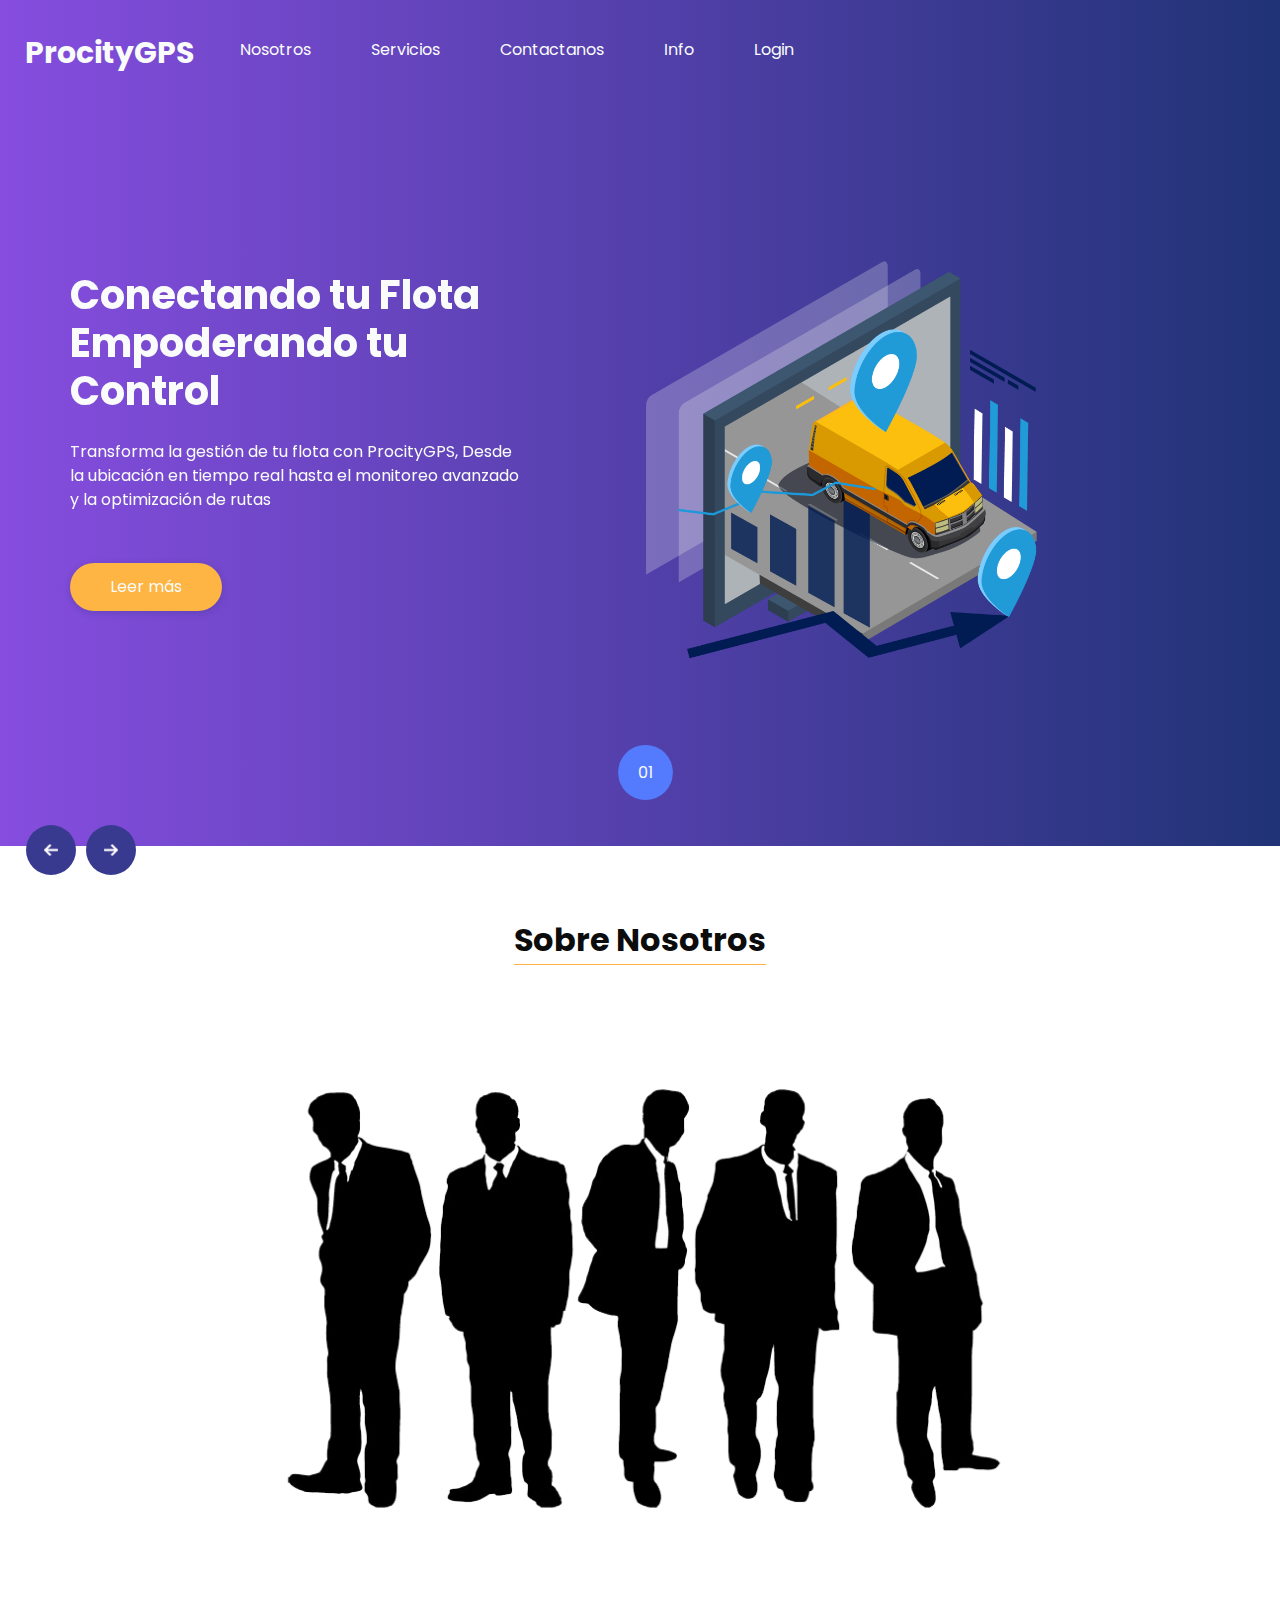
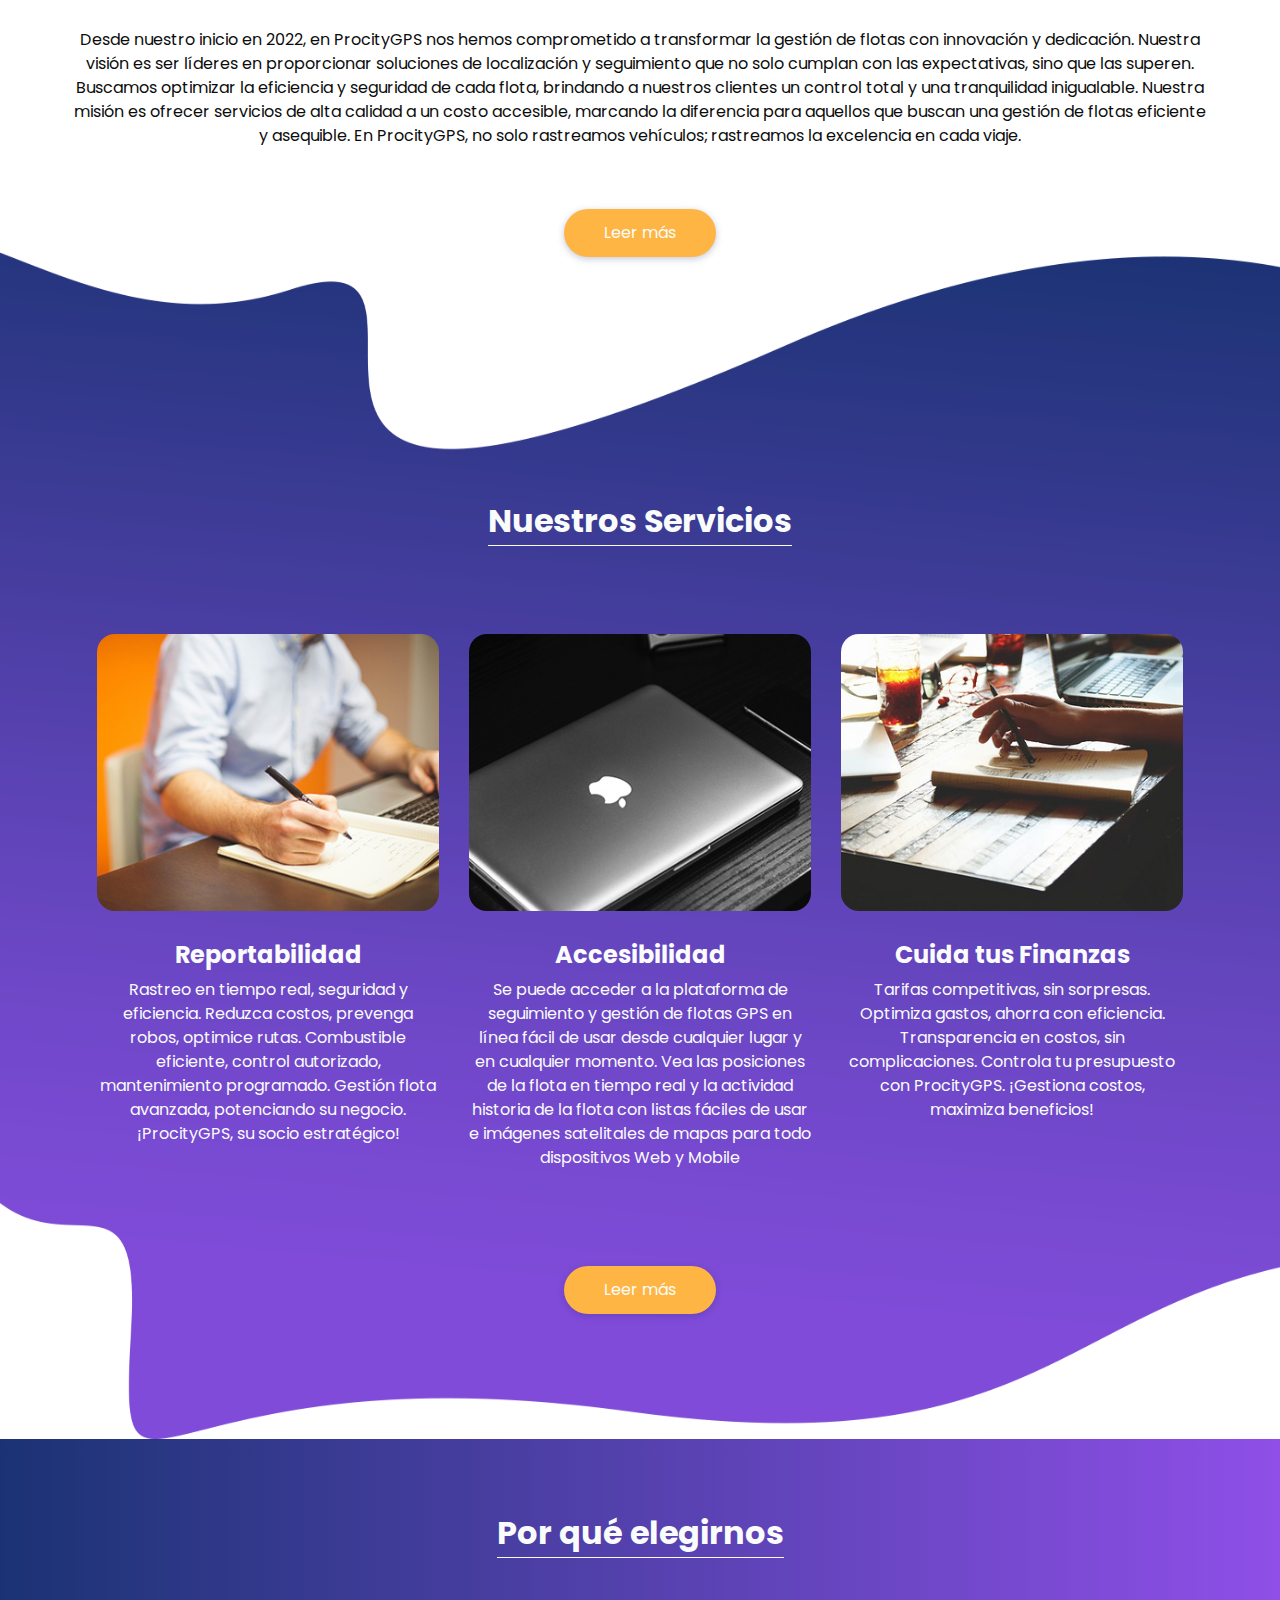
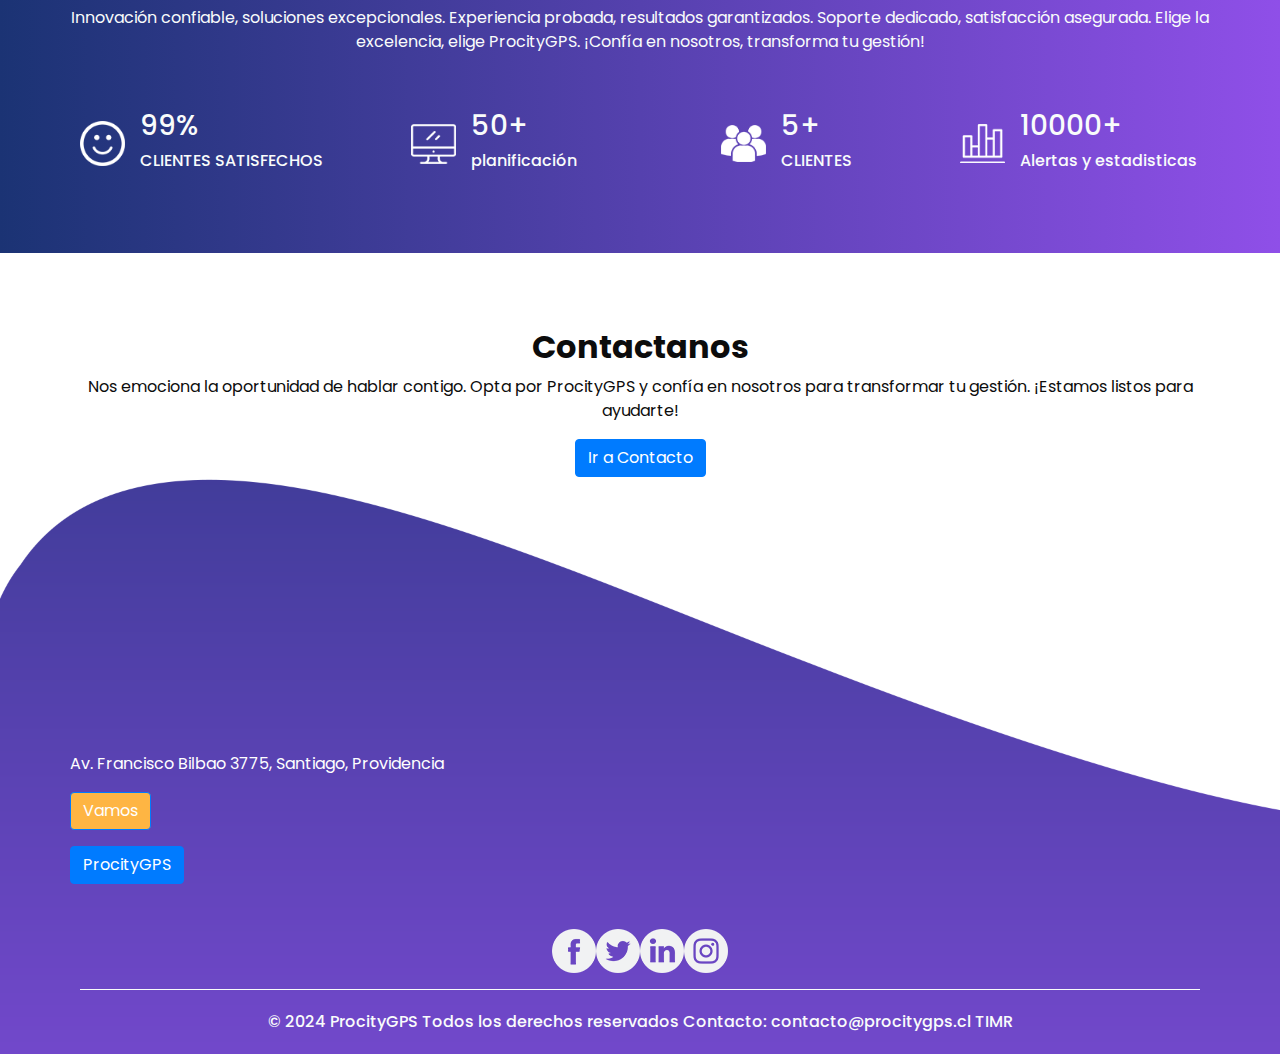
<file: index.html>
<!DOCTYPE html><html><head><meta charset="utf-8"/>

  
  <meta http-equiv="X-UA-Compatible" content="IE=edge"/>
  <!-- Mobile Metas -->
  <meta name="viewport" content="width=device-width, initial-scale=1, shrink-to-fit=no"/>
  <!-- Site Metas -->
  <meta name="keywords" content=""/>
  <meta name="description" content=""/>
  <meta name="author" content=""/>

  <title>ProcityGPS</title>

  <!-- slider stylesheet -->
  <link rel="stylesheet" type="text/css" href="https://cdnjs.cloudflare.com/ajax/libs/OwlCarousel2/2.1.3/assets/owl.carousel.min.css"/>

  <!-- bootstrap core css -->
  <link rel="stylesheet" type="text/css" href="css/bootstrap.css"/>

  <!-- fonts style -->
  <link href="https://fonts.googleapis.com/css?family=Dosis:400,500|Poppins:400,700&amp;display=swap" rel="stylesheet"/>
  <!-- Custom styles for this template -->
  <link href="css/style.css" rel="stylesheet"/>
  <!-- responsive style -->
  <link href="css/responsive.css" rel="stylesheet"/>
</head>

<body>
  <div class="hero_area">
    <!-- header section strats -->
    <header class="header_section">
      <div class="container-fluid">
        <div class="row">
          <div class="col-lg-8">
            <nav class="navbar navbar-expand-lg custom_nav-container ">
              <a class="navbar-brand" href="index.html"> <!-- y si meto aca la wea de icono? - quedo fea la wea -->
                <!-- Solo la imagen del logo sin texto 
                <img src="images/LogoMediano.png" alt="PROcityGPS Logo"/>-->
                <span>
                  ProcityGPS
                </span>
              </a>
              <button class="navbar-toggler" type="button" data-toggle="collapse" data-target="#navbarSupportedContent" aria-controls="navbarSupportedContent" aria-expanded="false" aria-label="Toggle navigation">
                <span class="navbar-toggler-icon"></span>
              </button>

              <div class="collapse navbar-collapse" id="navbarSupportedContent">
                <div class="d-flex  flex-column flex-lg-row align-items-center">
                  <ul class="navbar-nav">
                    <li class="nav-item">
                      <a class="nav-link" href="about.html">Nosotros </a>
                    </li>
                    <li class="nav-item">
                      <a class="nav-link" href="service.html">Servicios </a>
                    </li>
                    <li class="nav-item">
                      <a class="nav-link" href="contact.html">Contactanos</a>
                    </li>
                    <li class="nav-item">
                      <a class="nav-link" href="info.html">Info</a>
                    </li>                  
                    <li class="nav-item">
                      <a class="nav-link" href="https://procitygps.cl/login"> Login</a>
                    </li>
                  </ul>

                  </form>
                </div>
              </div>
            </nav>
          </div>
        </div>
      </div>
    </header>
    <!-- sección del encabezado final-->

    <!-- sección deslizante -->
    <section class=" slider_section ">
      <div id="carouselExampleIndicators" class="carousel slide" data-ride="carousel">
        <ol class="carousel-indicators">
          <li data-target="#carouselExampleIndicators" data-slide-to="0" class="active">01</li>
          <li data-target="#carouselExampleIndicators" data-slide-to="1">02</li>
          <li data-target="#carouselExampleIndicators" data-slide-to="2">03</li>
        </ol>
        <div class="carousel-inner">
          <div class="carousel-item active">
            <div class="container">
              <div class="row">
                <div class="col-lg-5 col-md-6">
                  <div class="slider_detail-box">
                     <!-- Titulo QL principal 1 -->
                    <h1>Conectando tu Flota <br/>Empoderando tu Control<br/></h1>
                    <p>Transforma la gestión de tu flota con ProcityGPS, Desde la ubicación en tiempo real
                      hasta el monitoreo avanzado y la optimización de rutas</p>
                    <div class="btn-box">
                      <a href="info.html" class="btn-1">Leer más</a>
                    </div>
                  </div>
                </div>
                <div class="col-md-6">
                  <div class="slider_img-box">
                    <img src="images/slider1MR.png" alt=""/>
                  </div>
                </div>
              </div>
            </div>
          </div>
          <div class="carousel-item">
            <div class="container">
              <div class="row">
                <div class="col-lg-5 col-md-6">
                  <div class="slider_detail-box">
                    <!-- Titulo QL principal 2 -->
                    <h1>Protege <br/>Tu flota y carga con ProcityGPS<br/></h1>
                    <p>Millones de dólares se pierden cada año debido al robo de carga, vehículos.
                      El software de gestión de flota desempeña un papel importante en la prevención
                      del robo de vehículos y carga, así como en la recuperación</p>
                    <div class="btn-box"><a href="info.html" class="btn-1">Leer más</a>
                    </div>
                  </div>
                </div>
                <div class="col-md-6">
                  <div class="slider_img-box">
                    <img src="images/slider2MR.png" alt=""/>
                  </div>
                </div>
              </div>
            </div>
          </div>
          <div class="carousel-item">
            <div class="container">
              <div class="row">
                <div class="col-lg-5 col-md-6">
                  <div class="slider_detail-box">
                    <!-- Titulo QL principal 3 -->
                    <h1>Costo Mínimo<br/>Tu Flota en Buenas Manos<br/></h1>
                    <p>Nos dedicamos a elevar el estándar de servicio en la gestión de flotas.
                      Si ya cuentas con un proveedor, te desafiamos a comparar. 
                      Ofrecemos más por menos, brindando un servicio superior a un costo más bajo.</p>
                  <div class="btn-box"><a href="info.html" class="btn-1">Leer más</a>
                </div>
              </div>
                </div>
                <div class="col-md-6">
                  <div class="slider_img-box">
                    <img src="images/slider3MR.png" alt=""/>
                  </div>
                </div>
              </div>
            </div>
          </div>
        </div>
        <div class="carousel_btn-container">
          <a class="carousel-control-prev" href="#carouselExampleIndicators" role="button" data-slide="prev">
            <span class="sr-only">Previous</span>
          </a>
          <a class="carousel-control-next" href="#carouselExampleIndicators" role="button" data-slide="next">
            <span class="sr-only">Next</span>
          </a>
        </div>
      </div>
    </section>
  </div>
  <!-- end slider section -->

  <!-- Nosotros section -->
  <section class="welcome_section layout_padding">
    <div class="container">
      <div class="custom_heading-container">
         <!-- esta wea redirecion del Nosotros -->
        <h2>Sobre Nosotros</h2>
      </div>
      <div class="layout_padding2">
        <div class="img-box">
          <img src="images/ProjectPNGv3.png" alt=""/>
        </div><div class="detail-box">
          <p>Desde nuestro inicio en 2022, en ProcityGPS nos hemos comprometido a transformar la gestión de flotas con innovación y dedicación. 
            Nuestra visión es ser líderes en proporcionar soluciones de localización y seguimiento que no solo cumplan con las expectativas, 
            sino que las superen. Buscamos optimizar la eficiencia y seguridad de cada flota, brindando a nuestros clientes 
            un control total y una tranquilidad inigualable. 
            Nuestra misión es ofrecer servicios de alta calidad a un costo accesible, marcando la diferencia para aquellos que buscan 
            una gestión de flotas eficiente y asequible. 
            En ProcityGPS, no solo rastreamos vehículos; rastreamos la excelencia en cada viaje.</p>
            <div>
            <a href="about.html">Leer más</a>
          </div>
        </div>
      </div>
    </div>
  </section>
  <!-- end Nosotros section -->

  <!-- service section -->
  <section class="service_section">
    <div class="container">
      <div class="custom_heading-container">
        <h2>Nuestros Servicios</h2>
      </div>
      <div class="service_container layout_padding2">
        <div class="service_box">
          <div class="img-box">
            <img src="images/s-1.jpg" alt=""/>
          </div>
          <div class="detail-box">
            <h4>Reportabilidad <br/></h4>
            <p>Rastreo en tiempo real, seguridad y eficiencia. 
              Reduzca costos, prevenga robos, optimice rutas. 
              Combustible eficiente, control autorizado, mantenimiento programado. 
              Gestión flota avanzada, potenciando su negocio. 
              ¡ProcityGPS, su socio estratégico!</p>
          </div>
        </div>
        <div class="service_box">
          <div class="img-box">
            <img src="images/s-2.jpg" alt=""/>
          </div>
          <div class="detail-box">
            <h4>Accesibilidad <br/></h4>
            <p>Se puede acceder a la plataforma de seguimiento y gestión de flotas GPS en línea 
              fácil de usar desde cualquier lugar y en cualquier momento. 
              Vea las posiciones de la flota en tiempo real y la actividad historia de la flota con 
              listas fáciles de usar e imágenes satelitales de mapas 
              para todo dispositivos Web y Mobile</p>
          </div>
        </div>
        <div class="service_box">
          <div class="img-box">
            <img src="images/s-3.jpg" alt=""/>
          </div>
          <div class="detail-box">
            <h4>Cuida tus Finanzas <br/></h4>
            <p>Tarifas competitivas, sin sorpresas. Optimiza gastos, ahorra con eficiencia. 
              Transparencia en costos, sin complicaciones. 
              Controla tu presupuesto con ProcityGPS. 
              ¡Gestiona costos, maximiza beneficios!</p>
          </div>
        </div>
      </div>
      <div>
        <a href="info.html">Leer más</a>
      </div>
    </div>
  </section>
  <!-- end service section -->
  
  <!-- porque elegirnos section -->
  <section class="why_section layout_padding">
    <div class="container">
      <div class="custom_heading-container">
        <h2>Por qué elegirnos</h2>
      </div>
      <div class="content-container">
        <p>Innovación confiable, soluciones excepcionales. Experiencia probada, resultados garantizados. Soporte dedicado, 
          satisfacción asegurada. Elige la excelencia, elige ProcityGPS. ¡Confía en nosotros, transforma tu gestión!</p>
          <!-- Iconos + chamulla los clientes -->
        <div class="row">
          <div class="col-md-3 col-sm-6">
            <div class="img-box">
              <img src="images/smiley.png" alt=""/>
            </div>
            <div class="detail-box">
              <h3>99%</h3>
              <h6>CLIENTES SATISFECHOS</h6>
            </div>
          </div>
          <div class="col-md-3 col-sm-6">
            <div class="img-box">
              <img src="images/monitor.png" alt=""/>
            </div>
            <div class="detail-box">
              <h3>50+</h3>
              <h6>planificación</h6>
            </div>
          </div>
          <div class="col-md-3 col-sm-6">
            <div class="img-box">
              <img src="images/multiple-users-silhouette.png" alt=""/>
            </div>
            <div class="detail-box">
              <h3>5+</h3>
              <h6>CLIENTES</h6>
            </div>
          </div>
          <div class="col-md-3 col-sm-6">
            <div class="img-box">
              <img src="images/bar-chart.png" alt=""/>
            </div>
            <div class="detail-box">
              <h3>10000+</h3>
              <h6>Alertas y estadisticas</h6>
            </div>
          </div>
        </div>
      </div>
    </div>
  </section>
  <!-- end porque elegirnos section -->

  <!-- contact section -->
  <section class="contact_section layout_padding">
    <div class="container contact_heading">
      <div class="detail-box">
        <h2>Contactanos</h2>
        <p>Nos emociona la oportunidad de hablar contigo. Opta por ProcityGPS y confía en nosotros para transformar tu gestión. ¡Estamos listos para ayudarte!</p>
      </div>
      <div>
        <a href="contact.html" class="btn btn-primary">Ir a Contacto</a>
      </div>
    </div>
  </section>
  <!-- terminado contacto-->

  <!-- end contact section -->
  <div class="footer_bg">
    <!-- desde aca parte la cola -->
    <section class="info_section layout_padding2-bottom">
        <div class="container">
          <div class="detail-box">
            <p style="color: #fff;">Av. Francisco Bilbao 3775, Santiago, Providencia</p>
        </div>
        <div class="btn-box">
            <!-- Botón para ir a Google Maps -->
            <a href="https://www.google.com/maps?q=Av.+Francisco+Bilbao+3775,+Santiago,+Providencia" 
            class="btn btn-primary" target="_blank" style="background-color: #feb543;">Vamos</a>
        </div>
        <p></p>
            <div class="detail-box"></div>
            <div class="btn-box">
                <!-- Botón para regresar al inicio -->
                <a href="index.html" class="btn btn-primary">ProcityGPS</a>
            </div>
        </div>
    </section>
    <!-- footer section -->
      
    <!-- la wea de red social ql -->
    <div class="d-flex flex-column flex-lg-row justify-content-center align-items-center align-items-lg-baseline">
      <!-- Facebook -->
      <div class="social-box">
        <a href="https://www.facebook.com/profile.php?id=100063484573743&mibextid=%22%22" target="_blank" title="Facebook">
          <img src="images/fb.png" alt="Facebook"/>
        </a>
      </div>
      <!-- Twitter -->
      <div class="social-box">
        <a href="https://twitter.com/procitygps" target="_blank" title="Twitter">
          <img src="images/twitter.png" alt="Twitter"/>
        </a>
      </div>
      <!-- LinkedIn -->
      <div class="social-box">
        <a href="aca la wea de linke" target="_blank" title="LinkedIn">
          <img src="images/linkedin1.png" alt="LinkedIn"/>
        </a>
      </div>
      <!-- Instagram -->
      <div class="social-box">
        <a href="https://www.instagram.com/progps.cl?igsh=d2doZ2NsMnRhZGk0" target="_blank" title="Instagram">
          <img src="images/instagram1.png" alt="Instagram"/>
        </a>
      </div>
    </div>
    <!-- espacio ql pal formato -->
    <p>
    </p>
    <!-- footer section -->
    <section class="container-fluid footer_section">
      <p>© 2024 ProcityGPS Todos los derechos reservados
           Contacto: contacto@procitygps.cl<a href="hhttps://procitygps.cl/"> TIMR </a></p>
    </section>
    <!-- footer section -->
  </div>
  <script type="text/javascript" src="js/jquery-3.4.1.min.js"></script>
  <script type="text/javascript" src="js/bootstrap.js"></script>
</body></html>
</file>
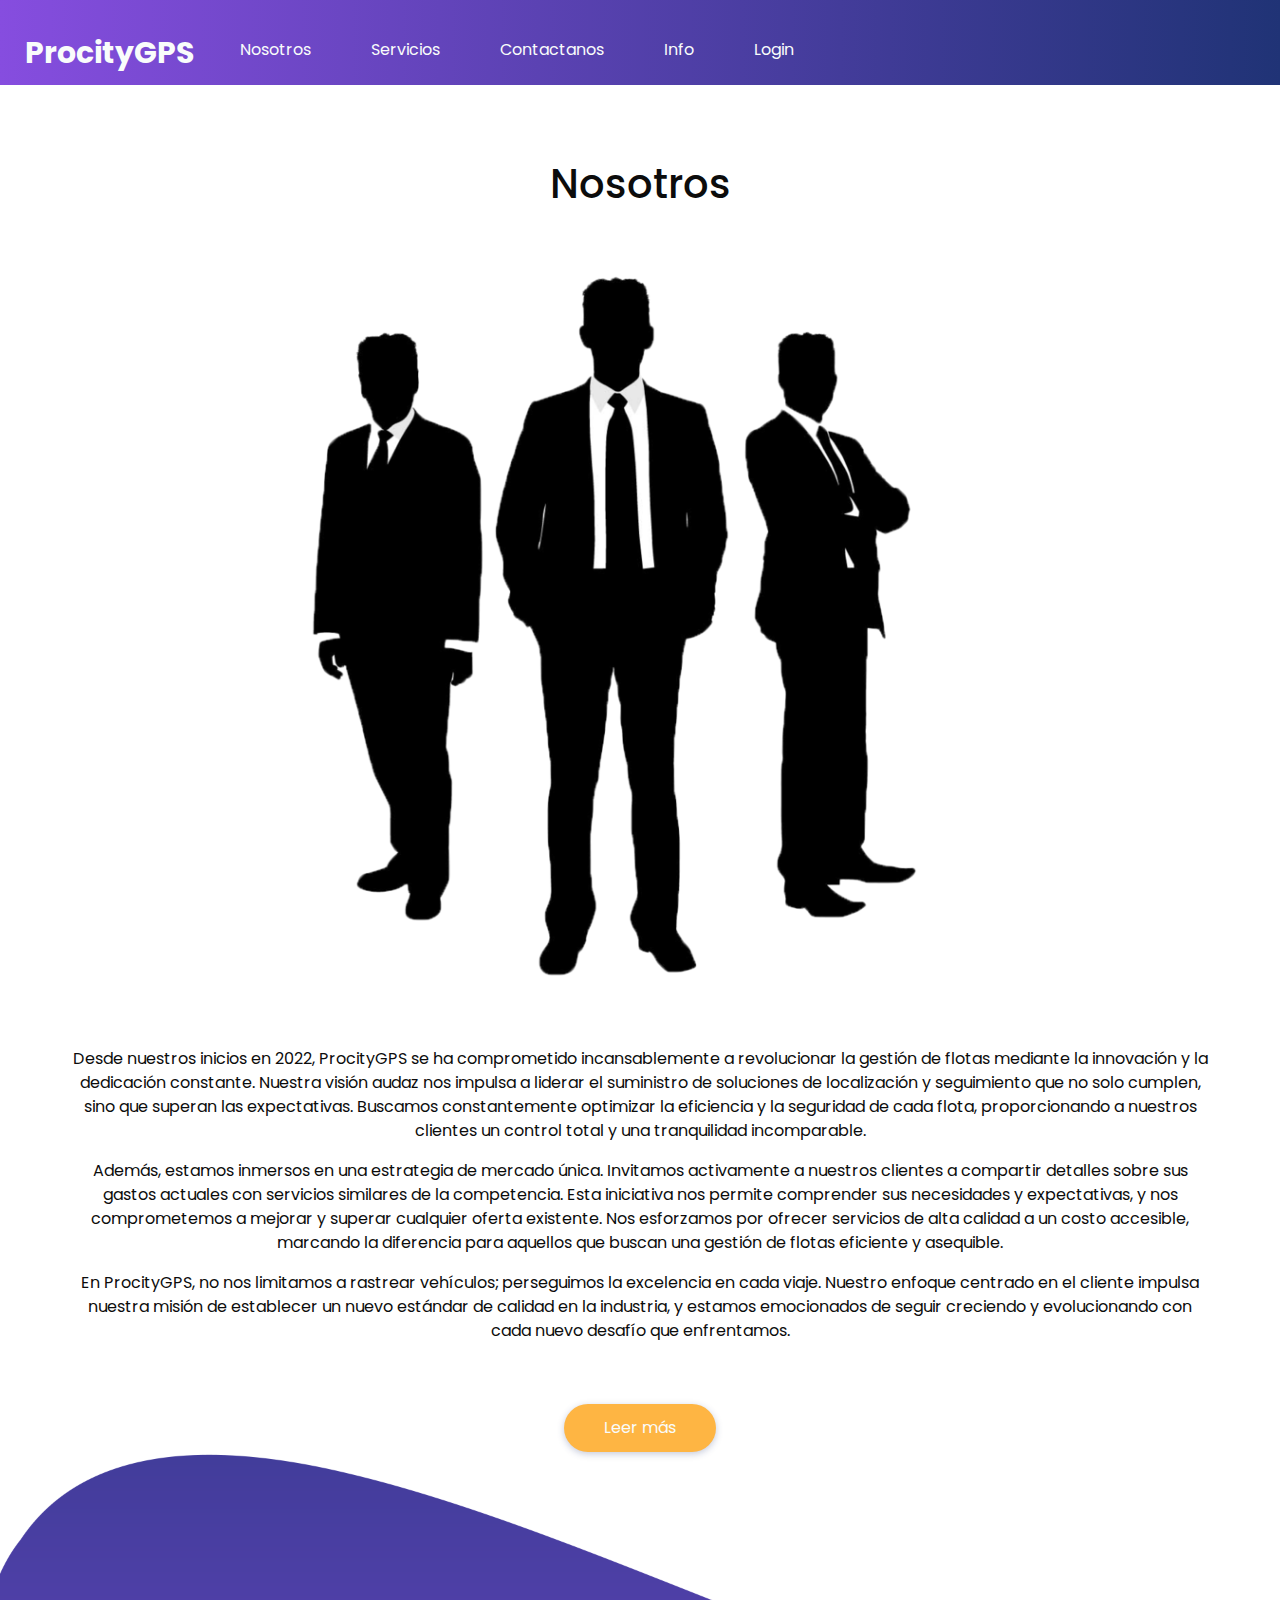
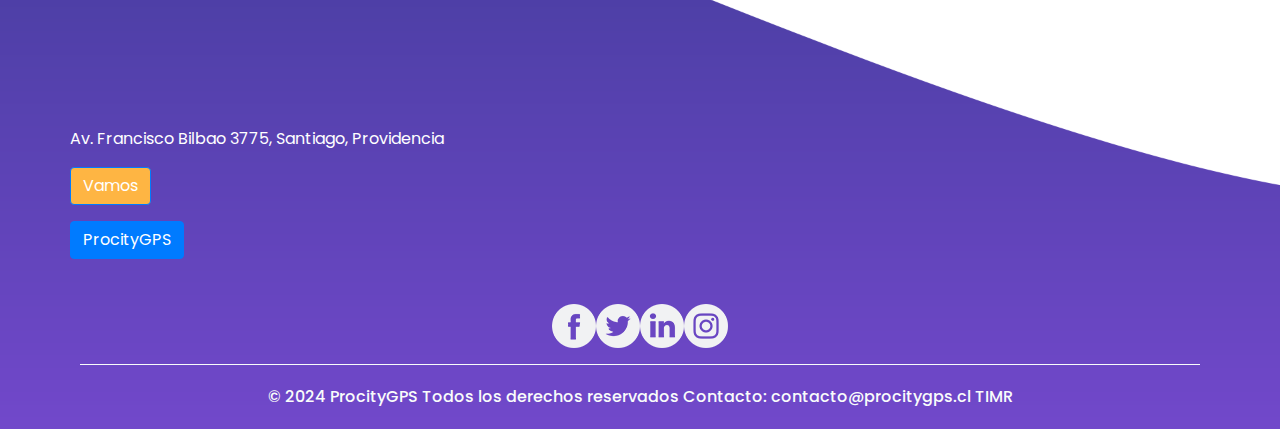
<file: about.html>
<!DOCTYPE html><html><head><meta charset="utf-8"/>

  <meta http-equiv="X-UA-Compatible" content="IE=edge"/>
  <!-- Mobile Metas -->
  <meta name="viewport" content="width=device-width, initial-scale=1, shrink-to-fit=no"/>
  <!-- Site Metas -->
  <meta name="keywords" content=""/>
  <meta name="description" content=""/>
  <meta name="author" content=""/>

  <title>ProcityGPS</title>

  <!-- slider stylesheet -->
  <link rel="stylesheet" type="text/css" href="https://cdnjs.cloudflare.com/ajax/libs/OwlCarousel2/2.1.3/assets/owl.carousel.min.css"/>

  <!-- bootstrap core css -->
  <link rel="stylesheet" type="text/css" href="css/bootstrap.css"/>

  <!-- fonts style -->
  <link href="https://fonts.googleapis.com/css?family=Dosis:400,500|Poppins:400,700&amp;display=swap" rel="stylesheet"/>
  <!-- Custom styles for this template -->
  <link href="css/style.css" rel="stylesheet"/>
  <!-- responsive style -->
  <link href="css/responsive.css" rel="stylesheet"/>
</head>

<body class="sub_page">
  <div class="hero_area">
    <!-- header section strats -->
    <header class="header_section">
      <div class="container-fluid">
        <div class="row">
          <div class="col-lg-8">
            <nav class="navbar navbar-expand-lg custom_nav-container ">
              <a class="navbar-brand" href="index.html">
                <span>
                  ProcityGPS
                </span>
              </a>
              <button class="navbar-toggler" type="button" data-toggle="collapse" data-target="#navbarSupportedContent" aria-controls="navbarSupportedContent" aria-expanded="false" aria-label="Toggle navigation">
                <span class="navbar-toggler-icon"></span>
              </button>
              <div class="collapse navbar-collapse" id="navbarSupportedContent">
                <div class="d-flex  flex-column flex-lg-row align-items-center">
                  <ul class="navbar-nav">
                    <li class="nav-item">
                      <a class="nav-link" href="about.html">Nosotros </a>
                    </li>
                    <li class="nav-item">
                      <a class="nav-link" href="service.html">Servicios </a>
                    </li>
                    <li class="nav-item">
                      <a class="nav-link" href="contact.html">Contactanos</a>
                    </li>
                    <li class="nav-item">
                      <a class="nav-link" href="info.html">Info</a>
                    </li>
                    <li class="nav-item">
                      <a class="nav-link" href="https://procitygps.cl/login"> Login</a>
                    </li>
                  </ul>

                  </form>
                </div>
              </div>
            </nav>
          </div>
        </div>
      </div>
    </header>
  </div>
  <!-- end header section -->

  <!-- welcome section -->
  <section class="welcome_section layout_padding">
    <div class="container contact_heading">
        <h1>Nosotros</h1>
      <div class="layout_padding2">
        <div class="img-box">
          <img src="images/ProjectPNGmaschica.png" alt=""/>
        </div>
        <div class="detail-box">
          <p>Desde nuestros inicios en 2022, ProcityGPS se ha comprometido incansablemente a revolucionar la gestión de flotas mediante la innovación y la dedicación constante. 
            Nuestra visión audaz nos impulsa a liderar el suministro de soluciones de localización y seguimiento que no solo cumplen, sino que superan las expectativas. 
            Buscamos constantemente optimizar la eficiencia y la seguridad de cada flota, proporcionando a nuestros clientes un control total y una tranquilidad incomparable.</p>
          <p>Además, estamos inmersos en una estrategia de mercado única. Invitamos activamente a nuestros clientes a compartir detalles sobre sus gastos actuales con servicios similares de la competencia. 
            Esta iniciativa nos permite comprender sus necesidades y expectativas, y nos comprometemos a mejorar y superar cualquier oferta existente. 
            Nos esforzamos por ofrecer servicios de alta calidad a un costo accesible, marcando la diferencia para aquellos que buscan una gestión de flotas eficiente y asequible.</p>
          <p>En ProcityGPS, no nos limitamos a rastrear vehículos; perseguimos la excelencia en cada viaje. 
            Nuestro enfoque centrado en el cliente impulsa nuestra misión de establecer un nuevo estándar de calidad en la industria, y estamos emocionados de seguir creciendo y evolucionando con cada nuevo desafío que enfrentamos.</p>
        <div>
          <a href="info.html">Leer más</a>
        </div>
        </div>
      </div>
    </div>
  </section>
  <!-- end welcome section -->

   <div class="footer_bg">
    <!-- desde aca parte la cola -->
    <section class="info_section layout_padding2-bottom">
        <div class="container">
          <div class="detail-box">
            <p style="color: #fff;">Av. Francisco Bilbao 3775, Santiago, Providencia</p>
        </div>
        <div class="btn-box">
            <!-- Botón para ir a Google Maps -->
            <a href="https://www.google.com/maps?q=Av.+Francisco+Bilbao+3775,+Santiago,+Providencia" 
            class="btn btn-primary" target="_blank" style="background-color: #feb543;">Vamos</a>
        </div>
        <p></p>
            <div class="detail-box"></div>
            <div class="btn-box">
                <!-- Botón para regresar al inicio -->
                <a href="index.html" class="btn btn-primary">ProcityGPS</a>
            </div>
        </div>
    </section>
    <!-- footer section -->
      
    <!-- la wea de red social ql -->
    <div class="d-flex flex-column flex-lg-row justify-content-center align-items-center align-items-lg-baseline">
      <!-- Facebook -->
      <div class="social-box">
        <a href="https://www.facebook.com/profile.php?id=100063484573743&mibextid=%22%22" target="_blank" title="Facebook">
          <img src="images/fb.png" alt="Facebook"/>
        </a>
      </div>
      <!-- Twitter -->
      <div class="social-box">
        <a href="https://twitter.com/procitygps" target="_blank" title="Twitter">
          <img src="images/twitter.png" alt="Twitter"/>
        </a>
      </div>
      <!-- LinkedIn -->
      <div class="social-box">
        <a href="aca la wea de linke" target="_blank" title="LinkedIn">
          <img src="images/linkedin1.png" alt="LinkedIn"/>
        </a>
      </div>
      <!-- Instagram -->
      <div class="social-box">
        <a href="https://www.instagram.com/progps.cl?igsh=d2doZ2NsMnRhZGk0" target="_blank" title="Instagram">
          <img src="images/instagram1.png" alt="Instagram"/>
        </a>
      </div>
    </div>
    <!-- espacio ql pal formato -->
    <p>
    </p>
    <!-- footer section -->
    <section class="container-fluid footer_section">
      <p>© 2024 ProcityGPS Todos los derechos reservados
           Contacto: contacto@procitygps.cl<a href="hhttps://procitygps.cl/"> TIMR </a></p>
    </section>
    <!-- footer section -->
  </div>
  <script type="text/javascript" src="js/jquery-3.4.1.min.js"></script>
  <script type="text/javascript" src="js/bootstrap.js"></script>
</body></html>
</file>
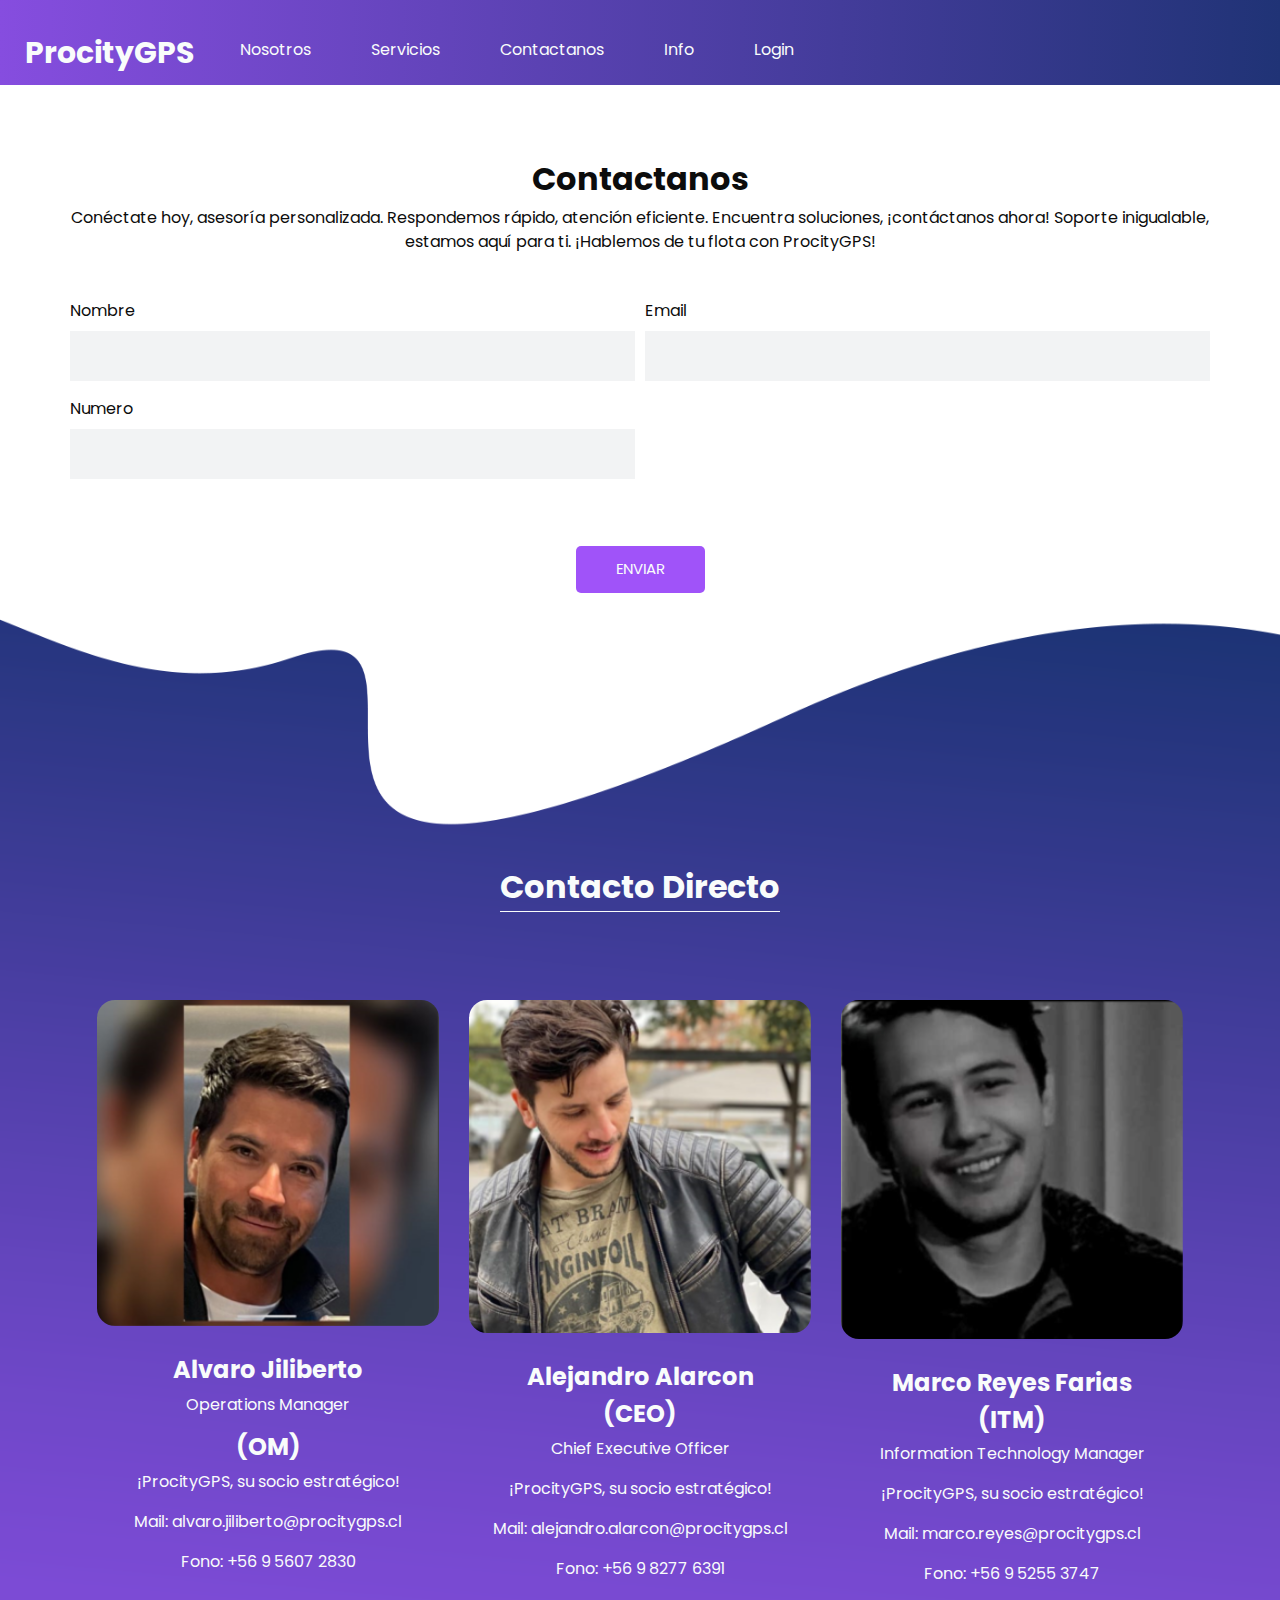
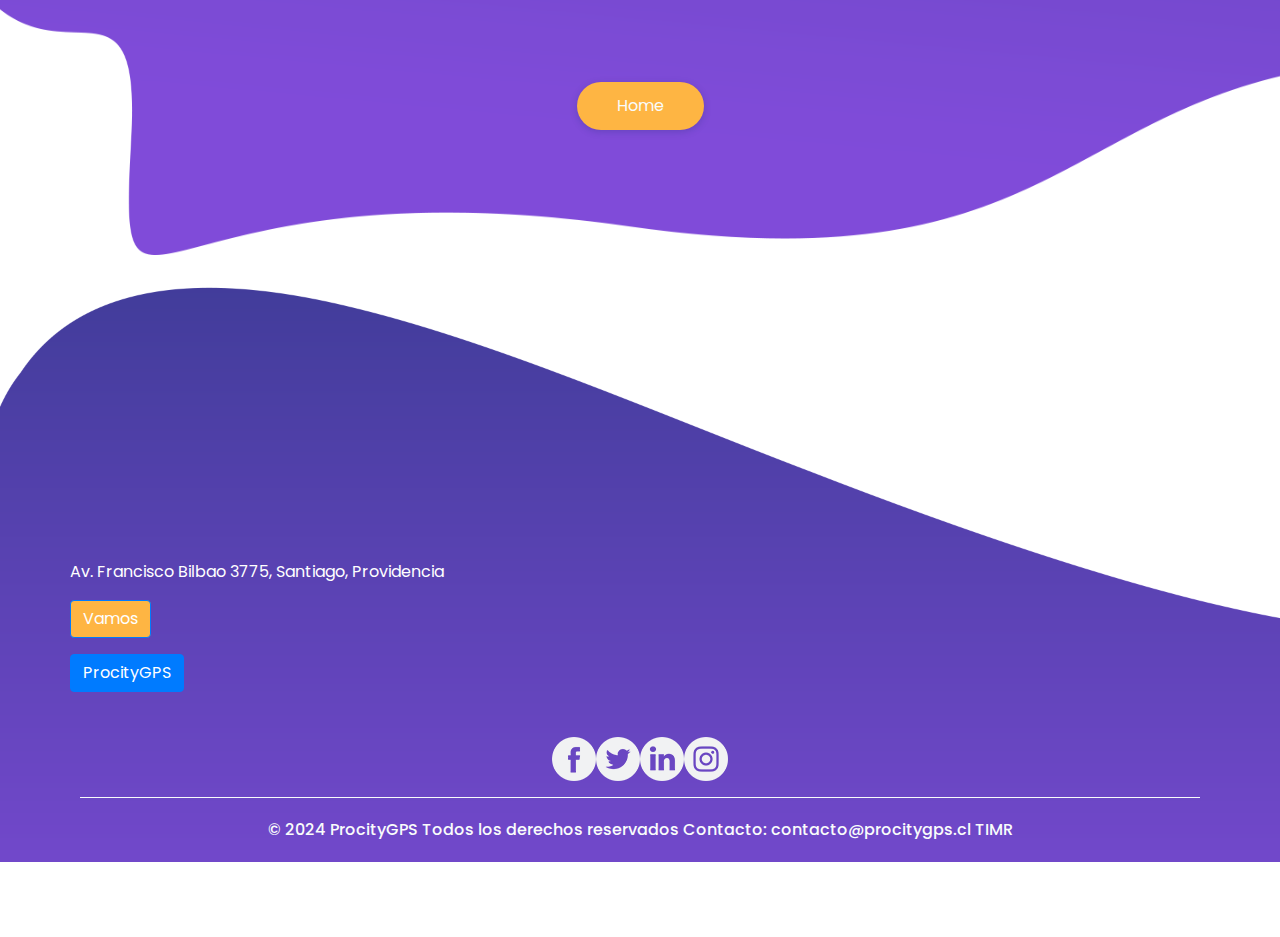
<file: contact.html>
<!DOCTYPE html><html><head><meta charset="utf-8"/>

  
  <meta http-equiv="X-UA-Compatible" content="IE=edge"/>
  <!-- Mobile Metas pa iniciar las 3 weas-->
  <meta name="viewport" content="width=device-width, initial-scale=1, shrink-to-fit=no"/>
  <!-- Site Metas -->
  <meta name="keywords" content=""/>
  <meta name="description" content=""/>
  <meta name="author" content=""/>

  <!-- Titulo QL principal, no se si le metro aca el logo o no? -->
  <title>ProcityGPS</title>

  <!-- slider stylesheet -->
  <link rel="stylesheet" type="text/css" href="https://cdnjs.cloudflare.com/ajax/libs/OwlCarousel2/2.1.3/assets/owl.carousel.min.css"/>

  <!-- bootstrap core css, Eterno el css ql weon-->
  <link rel="stylesheet" type="text/css" href="css/bootstrap.css"/>

  <!-- fonts style -->
  <link href="https://fonts.googleapis.com/css?family=Dosis:400,500|Poppins:400,700&amp;display=swap" rel="stylesheet"/>
  <!-- Custom styles for this template -->
  <link href="css/style.css" rel="stylesheet"/>
  <!-- responsive style -->
  <link href="css/responsive.css" rel="stylesheet"/>
</head>

<body class="sub_page">
  <div class="hero_area">
    <!-- header section strats -->
    <header class="header_section">
      <div class="container-fluid">
        <div class="row">
          <div class="col-lg-8">
            <nav class="navbar navbar-expand-lg custom_nav-container ">
              <a class="navbar-brand" href="index.html">
                <span>
                  ProcityGPS
                </span>
              </a>
              <button class="navbar-toggler" type="button" data-toggle="collapse" data-target="#navbarSupportedContent" aria-controls="navbarSupportedContent" aria-expanded="false" aria-label="Toggle navigation">
                <span class="navbar-toggler-icon"></span>
              </button>

              <div class="collapse navbar-collapse" id="navbarSupportedContent">
                <div class="d-flex  flex-column flex-lg-row align-items-center">
                  <ul class="navbar-nav">
                    <li class="nav-item">
                      <a class="nav-link" href="about.html">Nosotros </a>
                    </li>
                    <li class="nav-item">
                      <a class="nav-link" href="service.html">Servicios </a>
                    </li>
                    <li class="nav-item">
                      <a class="nav-link" href="contact.html">Contactanos</a>
                    </li>
                    <li class="nav-item">
                      <a class="nav-link" href="info.html">Info</a>
                    </li>
                    <li class="nav-item">
                      <a class="nav-link" href="https://procitygps.cl/login"> Login</a>
                    </li>
                  </ul>

                  </form>
                </div>
              </div>
            </nav>
          </div>
        </div>
      </div>
    </header>
    <!-- end header section -->
  </div>

  <!-- contact section -->
  <section class="contact_section layout_padding">
    <div class="container contact_heading">
      <h2>
        Contactanos
      </h2>
      <p>
        Conéctate hoy, asesoría personalizada. Respondemos rápido, atención eficiente. 
        Encuentra soluciones, ¡contáctanos ahora! Soporte inigualable, estamos aquí para ti. 
        ¡Hablemos de tu flota con ProcityGPS!
      </p>
    </div>
    <div class="container">
      <form>
        <div class="form-row">
          <div class="form-group col-md-6">
            <label for="inputName4">Nombre</label>
            <input type="text" class="form-control" id="inputName4"/>
          </div>
          <div class="form-group col-md-6">
            <label for="inputEmail4">Email</label>
            <input type="email" class="form-control" id="inputEmail4"/>
          </div>

        </div>
        <div class="form-row">
          <div class="form-group col-md-6">
            <label for="inputNumber4">Numero</label>
            <input type="tel" class="form-control" id="inputNumber4"/>
          </div>

        </div>
          <div class="form-group">
        </div>
    </div>
    <!-- Boton ql de Enviar -->
    <div class="d-flex justify-content-center">
      <button type="submit" class="">Enviar</button>
    </div>
    </form>

    <!-- info section -->
<section class="service_section">
  <div class="container">
    <div class="custom_heading-container">
      <h2>
        Contacto Directo
      </h2>
    </div>
    <div class="service_container layout_padding2">
      <div class="service_box">
        <div class="img-box">
          <img src="images/Alvaro1.png" alt=""/>
            </div>
            <div class="detail-box">
              <h4>Alvaro Jiliberto</h4>
              <p>Operations Manager</p><h4>(OM)</h4>
              <p>¡ProcityGPS, su socio estratégico!</p>
              <p>Mail: alvaro.jiliberto@procitygps.cl</p>
              <p>Fono: +56 9 5607 2830</p>
            </div>
      </div>
      <div class="service_box">
        <div class="img-box">
          <img src="images/Alejo_contacto.png" alt=""/>
        </div>
            <div class="detail-box">
              <h4>Alejandro Alarcon</h4><h4>(CEO)</h4>
              <p>Chief Executive Officer</p>
              <p>¡ProcityGPS, su socio estratégico!</p>
              <p>Mail: alejandro.alarcon@procitygps.cl</p>
              <p>Fono: +56 9 8277 6391</p>
            </div>
      </div>
      <div class="service_box">
        <div class="img-box">
          <img src="images/Marco_contacto.png" alt=""/>
        </div>
            <div class="detail-box">
              <h4>Marco Reyes Farias</h4><h4>(ITM)</h4>
              <p>Information Technology Manager</p>
              <p>¡ProcityGPS, su socio estratégico!</p>
              <p>Mail: marco.reyes@procitygps.cl</p>
              <p>Fono: +56 9 5255 3747</p>
            </div>
      </div>
    </div>
    <div>
      <a href="index.html">
        Home
      </a>
    </div>
  </div>
</section>
<!-- fin section -->


<div class="footer_bg">
  <!-- desde aca parte la cola -->
  <section class="info_section layout_padding2-bottom">
      <div class="container">
        <div class="detail-box">
          <p style="color: #fff;">Av. Francisco Bilbao 3775, Santiago, Providencia</p>
      </div>
      <div class="btn-box">
          <!-- Botón para ir a Google Maps -->
          <a href="https://www.google.com/maps?q=Av.+Francisco+Bilbao+3775,+Santiago,+Providencia" 
          class="btn btn-primary" target="_blank" style="background-color: #feb543;">Vamos</a>
      </div>
      <p></p>
          <div class="detail-box"></div>
          <div class="btn-box">
              <!-- Botón para regresar al inicio -->
              <a href="index.html" class="btn btn-primary">ProcityGPS</a>
          </div>
      </div>
  </section>
  <!-- footer section -->
    
  <!-- la wea de red social ql -->
  <div class="d-flex flex-column flex-lg-row justify-content-center align-items-center align-items-lg-baseline">
    <!-- Facebook -->
    <div class="social-box">
      <a href="https://www.facebook.com/profile.php?id=100063484573743&mibextid=%22%22" target="_blank" title="Facebook">
        <img src="images/fb.png" alt="Facebook"/>
      </a>
    </div>
    <!-- Twitter -->
    <div class="social-box">
      <a href="https://twitter.com/procitygps" target="_blank" title="Twitter">
        <img src="images/twitter.png" alt="Twitter"/>
      </a>
    </div>
    <!-- LinkedIn -->
    <div class="social-box">
      <a href="aca la wea de linke" target="_blank" title="LinkedIn">
        <img src="images/linkedin1.png" alt="LinkedIn"/>
      </a>
    </div>
    <!-- Instagram -->
    <div class="social-box">
      <a href="https://www.instagram.com/progps.cl?igsh=d2doZ2NsMnRhZGk0" target="_blank" title="Instagram">
        <img src="images/instagram1.png" alt="Instagram"/>
      </a>
    </div>
  </div>
  <!-- espacio ql pal formato -->
  <p>
  </p>
  <!-- footer section -->
  <section class="container-fluid footer_section">
    <p>© 2024 ProcityGPS Todos los derechos reservados
         Contacto: contacto@procitygps.cl<a href="hhttps://procitygps.cl/"> TIMR </a></p>
  </section>
  <!-- footer section -->
</div>
<script type="text/javascript" src="js/jquery-3.4.1.min.js"></script>
<script type="text/javascript" src="js/bootstrap.js"></script>
</body></html>
</file>
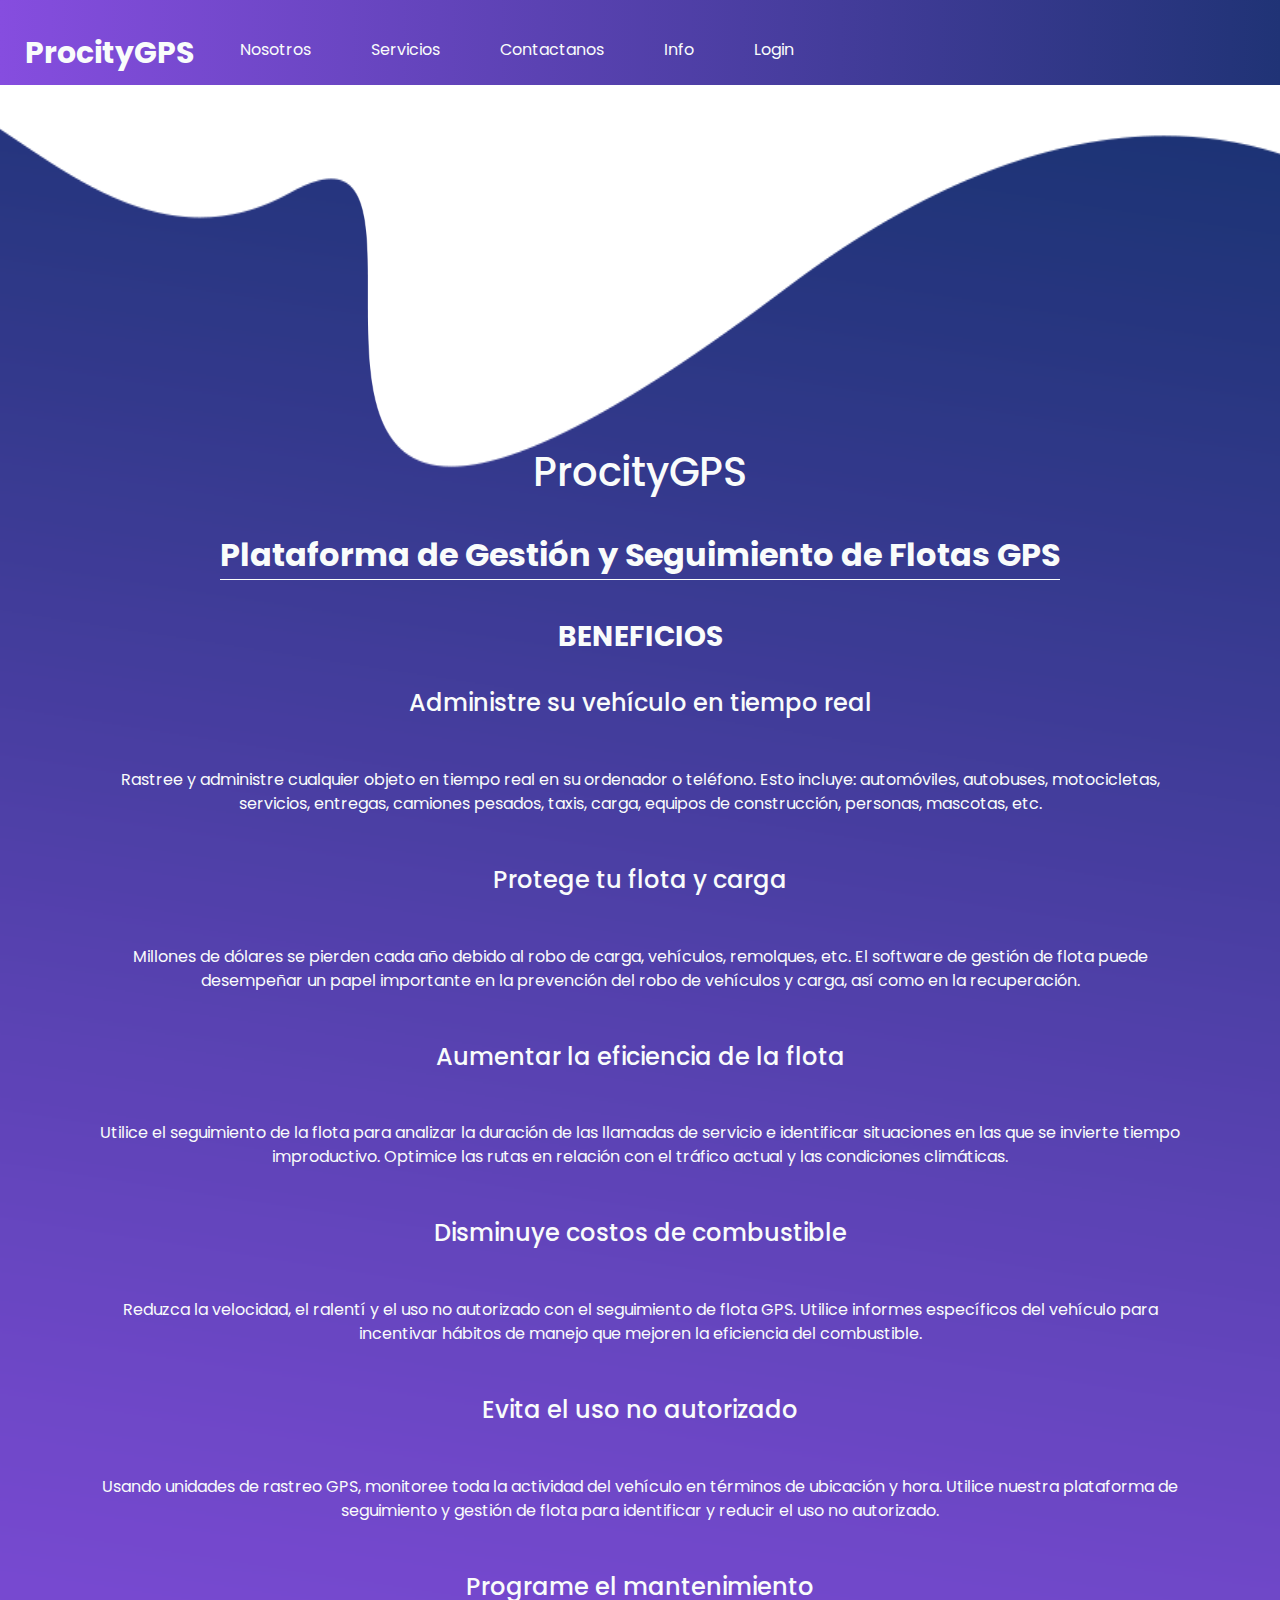
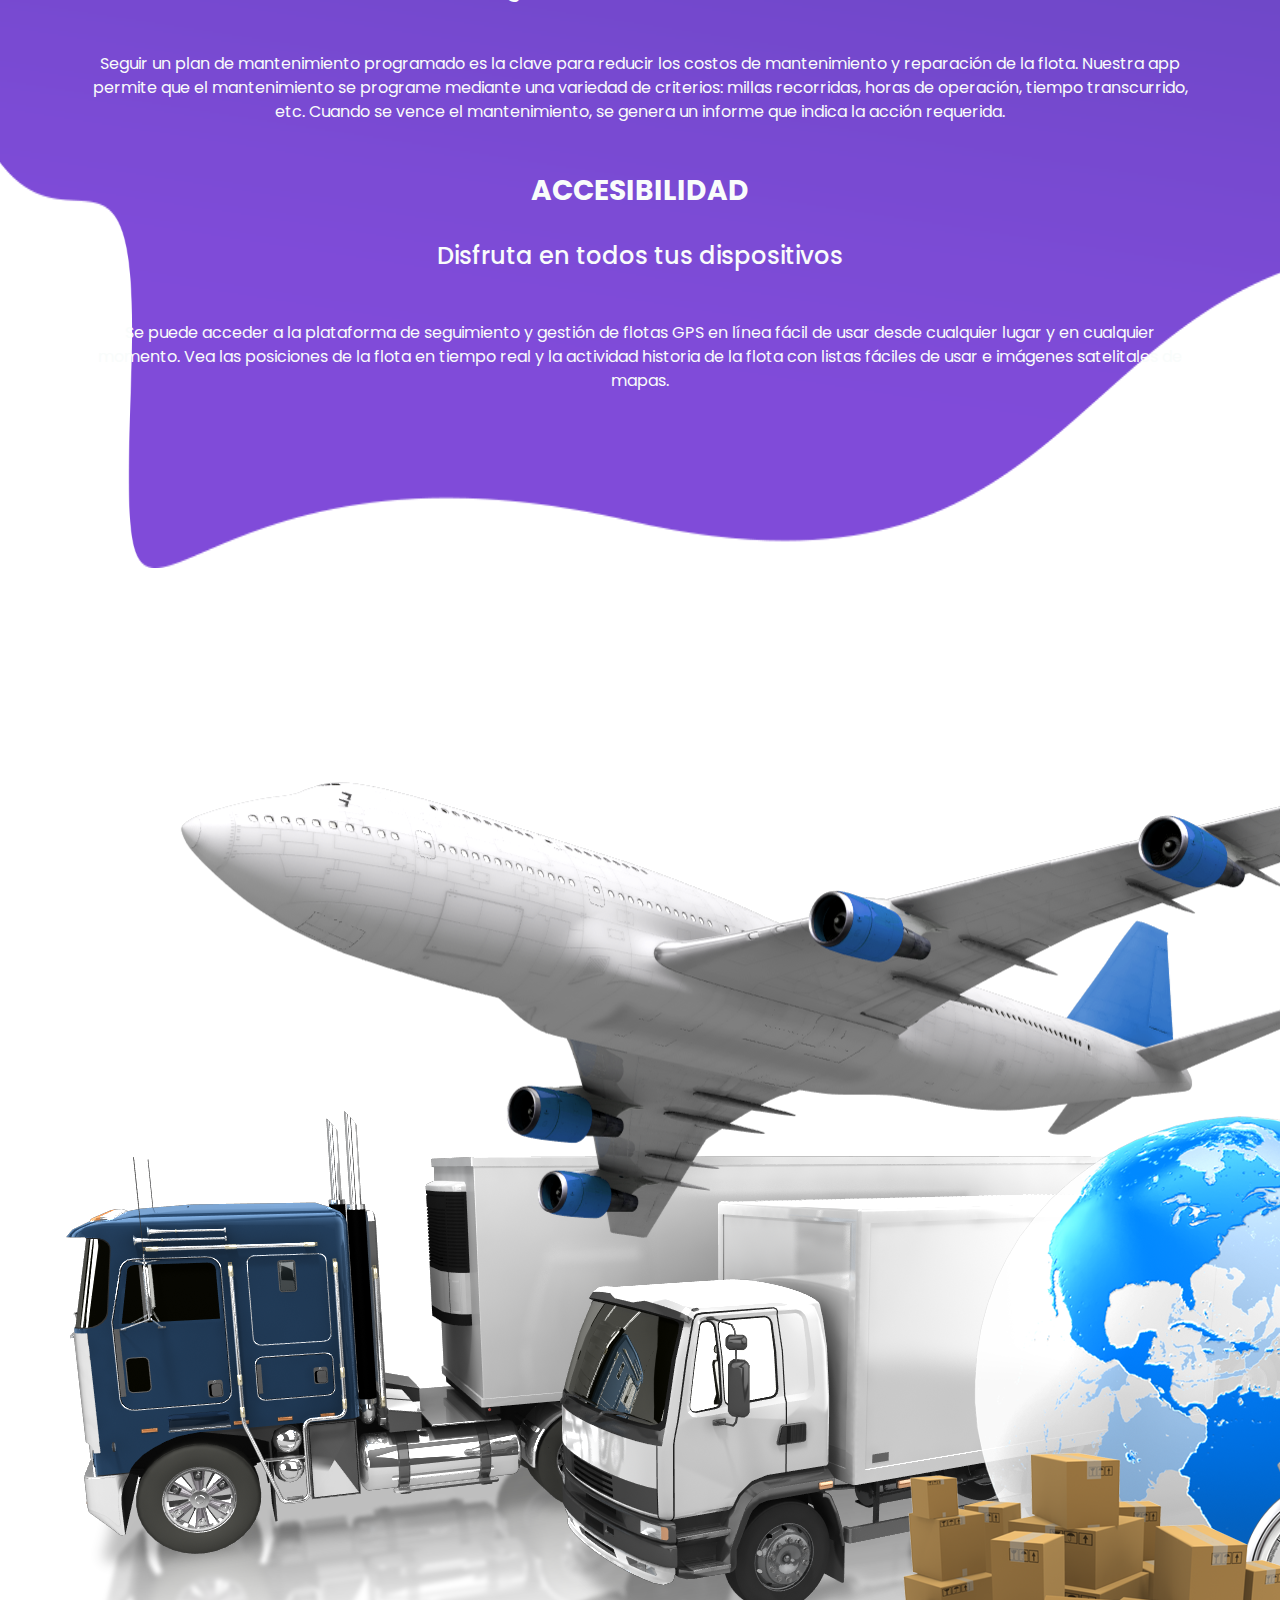
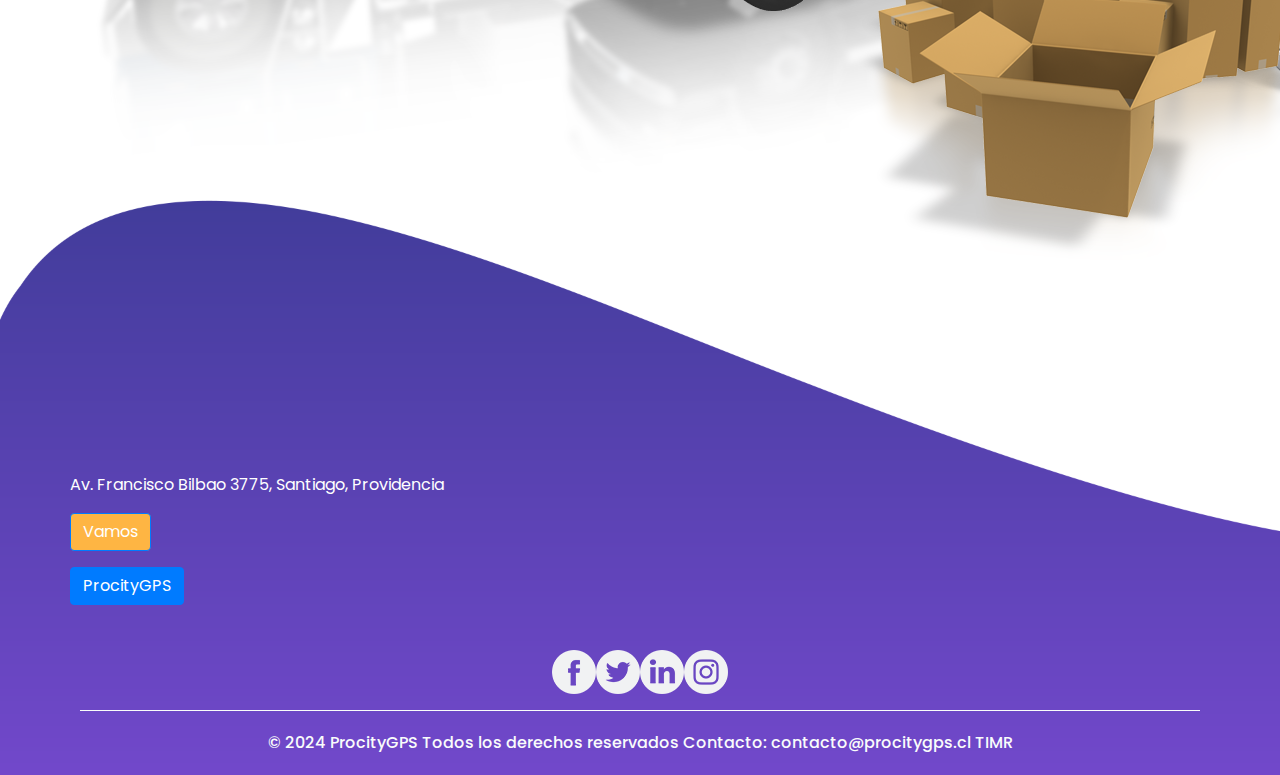
<file: info.html>
<!DOCTYPE html>
<html>

<head>
    <meta charset="utf-8" />
    <meta http-equiv="X-UA-Compatible" content="IE=edge" />
    <!-- Mobile Metas -->
    <meta name="viewport" content="width=device-width, initial-scale=1, shrink-to-fit=no" />
    <!-- Site Metas -->
    <meta name="keywords" content="" />
    <meta name="description" content="" />
    <meta name="author" content="" />

    <title>ProcityGPS</title>

    <!-- slider stylesheet -->
    <link rel="stylesheet" type="text/css" href="https://cdnjs.cloudflare.com/ajax/libs/OwlCarousel2/2.1.3/assets/owl.carousel.min.css" />

    <!-- bootstrap core css -->
    <link rel="stylesheet" type="text/css" href="css/bootstrap.css" />

    <!-- fonts style -->
    <link href="https://fonts.googleapis.com/css?family=Dosis:400,500|Poppins:400,700&amp;display=swap" rel="stylesheet" />
    <!-- Custom styles for this template -->
    <link href="css/style.css" rel="stylesheet" />
    <!-- responsive style -->
    <link href="css/responsive.css" rel="stylesheet" />
</head>
<!-- hasta aca la entrada pa todos-->
<body class="sub_page">
    <div class="hero_area">
        <!-- header section starts -->
        <header class="header_section">
            <div class="container-fluid">
                <div class="row">
                    <div class="col-lg-8">
                        <nav class="navbar navbar-expand-lg custom_nav-container ">
                            <a class="navbar-brand" href="index.html">
                                <span>
                                    ProcityGPS
                                </span>
                            </a>
                            <button class="navbar-toggler" type="button" data-toggle="collapse" data-target="#navbarSupportedContent" aria-controls="navbarSupportedContent" aria-expanded="false" aria-label="Toggle navigation">
                                <span class="navbar-toggler-icon"></span>
                            </button>

                            <div class="collapse navbar-collapse" id="navbarSupportedContent">
                                <div class="d-flex  flex-column flex-lg-row align-items-center">
                                    <ul class="navbar-nav">
                                        <li class="nav-item">
                                            <a class="nav-link" href="about.html">Nosotros </a>
                                        </li>
                                        <li class="nav-item">
                                            <a class="nav-link" href="service.html">Servicios </a>
                                        </li>
                                        <li class="nav-item">
                                            <a class="nav-link" href="contact.html">Contactanos</a>
                                        </li>
                                        <li class="nav-item">
                                            <a class="nav-link" href="info.html">Info</a>
                                        </li>                  
                                        <li class="nav-item">
                                            <a class="nav-link" href="https://procitygps.cl/login"> Login</a>
                                        </li>
                                    </ul>

                                    </form>
                                </div>
                            </div>
                        </nav>
                    </div>
                </div>
            </div>
        </header>
        <!-- end header section -->
    </div>
<!-- service section -->
    <section class="service_section">
        <div class="container">
        <div class="custom_heading-container">

    <!-- info section -->
    <section class="info_section">
        <div class="container">
            <!-- necesario, no me dio el formato -->
            <h1><br/></h1>
            
            <h1>ProcityGPS <br/></h1>
            <div class="custom_heading-container">
                <h2>Plataforma de Gestión y Seguimiento de Flotas GPS</h2>
            </div>

            <!-- Subtitulo 1: Beneficios -->
            <div class="subtitulo_container">
                <h3>Beneficios</h3>

                <!-- Subtitulo a: Administre su vehículo en tiempo real -->
                <h4>Administre su vehículo en tiempo real <br/></h4>
                <div class="subtitulo_detalle">
                    <span class="images/Icono-A"></span>
                    <p>Rastree y administre cualquier objeto en tiempo real en su ordenador o teléfono. Esto incluye: automóviles, autobuses, motocicletas, servicios, entregas, camiones pesados, taxis, carga, equipos de construcción, personas, mascotas, etc.</p>
                </div>

                <!-- Subtitulo b: Protege tu flota y carga -->
                <h4>Protege tu flota y carga <br/></h4>
                <div class="subtitulo_detalle">
                    <span class="images/Icono-B"></span>
                    <p>Millones de dólares se pierden cada año debido al robo de carga, vehículos, remolques, etc. El software de gestión de flota puede desempeñar un papel importante en la prevención del robo de vehículos y carga, así como en la recuperación.</p>
                </div>

                <!-- Subtitulo c: Aumentar la eficiencia de la flota -->
                <h4>Aumentar la eficiencia de la flota <br/></h4>
                <div class="subtitulo_detalle">
                    <span class="images/Icono-C"></span>
                    <p>Utilice el seguimiento de la flota para analizar la duración de las llamadas de servicio e identificar situaciones en las que se invierte tiempo improductivo. Optimice las rutas en relación con el tráfico actual y las condiciones climáticas.</p>
                </div>

                <!-- Subtitulo d: Disminuye costos de combustible -->
                <h4>Disminuye costos de combustible <br/></h4>
                <div class="subtitulo_detalle">
                    <span class="images/Icono-D"></span>
                    <p>Reduzca la velocidad, el ralentí y el uso no autorizado con el seguimiento de flota GPS. Utilice informes específicos del vehículo para incentivar hábitos de manejo que mejoren la eficiencia del combustible.</p>
                </div>

                <!-- Subtitulo e: Evita el uso no autorizado -->
                <h4>Evita el uso no autorizado <br/></h4>
                <div class="subtitulo_detalle">
                    <span class="images/Icono-E"></span>
                    <p>Usando unidades de rastreo GPS, monitoree toda la actividad del vehículo en términos de ubicación y hora. Utilice nuestra plataforma de seguimiento y gestión de flota para identificar y reducir el uso no autorizado.</p>
                </div>

                <!-- Subtitulo f: Programe el mantenimiento -->
                <h4>Programe el mantenimiento <br/></h4>
                <div class="subtitulo_detalle">
                    <span class="images/Icono-F"></span>
                    <p>Seguir un plan de mantenimiento programado es la clave para reducir los costos de mantenimiento y reparación de la flota. Nuestra app permite que el mantenimiento se programe mediante una variedad de criterios: millas recorridas, horas de operación, tiempo transcurrido, etc. Cuando se vence el mantenimiento, se genera un informe que indica la acción requerida.</p>
                </div>
            </div>
            <!-- Subtitulo 2: Accesibilidad -->
            <div class="subtitulo_container">
                <h3>Accesibilidad</h3>

                <!-- Subtitulo a: Disfruta en todos tus dispositivos -->
                <h4>Disfruta en todos tus dispositivos <br/></h4>
                <div class="subtitulo_detalle">
                    <span class="images/Icono-G"></span>
                    <p>Se puede acceder a la plataforma de seguimiento y gestión de flotas GPS en línea fácil de usar desde cualquier lugar y en cualquier momento. Vea las posiciones de la flota en tiempo real y la actividad historia de la flota con listas fáciles de usar e imágenes satelitales de mapas.</p>
                </div>
            </div>
        </div>
        </div>
    </section>
<!-- end service section -->

    </section>
    <img src="images/info_fin2.png" alt="Imagen A" />

  <div class="footer_bg">
    <!-- desde paca arte la cola -->
    <section class="info_section layout_padding2-bottom">
        <div class="container">
          <div class="detail-box">
            <p style="color: #fff;">Av. Francisco Bilbao 3775, Santiago, Providencia</p>
        </div>
        <div class="btn-box">
            <!-- Botón para ir a Google Maps -->
            <a href="https://www.google.com/maps?q=Av.+Francisco+Bilbao+3775,+Santiago,+Providencia" 
            class="btn btn-primary" target="_blank" style="background-color: #feb543;">Vamos</a>
        </div>
        <p></p>
            <div class="detail-box"></div>
            <div class="btn-box">
                <!-- Botón para regresar al inicio -->
                <a href="index.html" class="btn btn-primary">ProcityGPS</a>
            </div>
        </div>
    </section>
    <!-- footer section -->
      
    <!-- la wea de red social ql -->
    <div class="d-flex flex-column flex-lg-row justify-content-center align-items-center align-items-lg-baseline">
      <!-- Facebook -->
      <div class="social-box">
        <a href="https://www.facebook.com/profile.php?id=100063484573743&mibextid=%22%22" target="_blank" title="Facebook">
          <img src="images/fb.png" alt="Facebook"/>
        </a>
      </div>
      <!-- Twitter -->
      <div class="social-box">
        <a href="https://twitter.com/procitygps" target="_blank" title="Twitter">
          <img src="images/twitter.png" alt="Twitter"/>
        </a>
      </div>
      <!-- LinkedIn -->
      <div class="social-box">
        <a href="aca la wea de linke" target="_blank" title="LinkedIn">
          <img src="images/linkedin1.png" alt="LinkedIn"/>
        </a>
      </div>
      <!-- Instagram -->
      <div class="social-box">
        <a href="https://www.instagram.com/progps.cl?igsh=d2doZ2NsMnRhZGk0" target="_blank" title="Instagram">
          <img src="images/instagram1.png" alt="Instagram"/>
        </a>
      </div>
    </div>
    <!-- espacio ql pal formato -->
    <p>
    </p>
    <!-- footer section -->
    <section class="container-fluid footer_section">
      <p>© 2024 ProcityGPS Todos los derechos reservados
           Contacto: contacto@procitygps.cl<a href="hhttps://procitygps.cl/"> TIMR </a></p>
    </section>
    <!-- footer section -->
  </div>
  <script type="text/javascript" src="js/jquery-3.4.1.min.js"></script>
  <script type="text/javascript" src="js/bootstrap.js"></script>
</body></html>
</file>
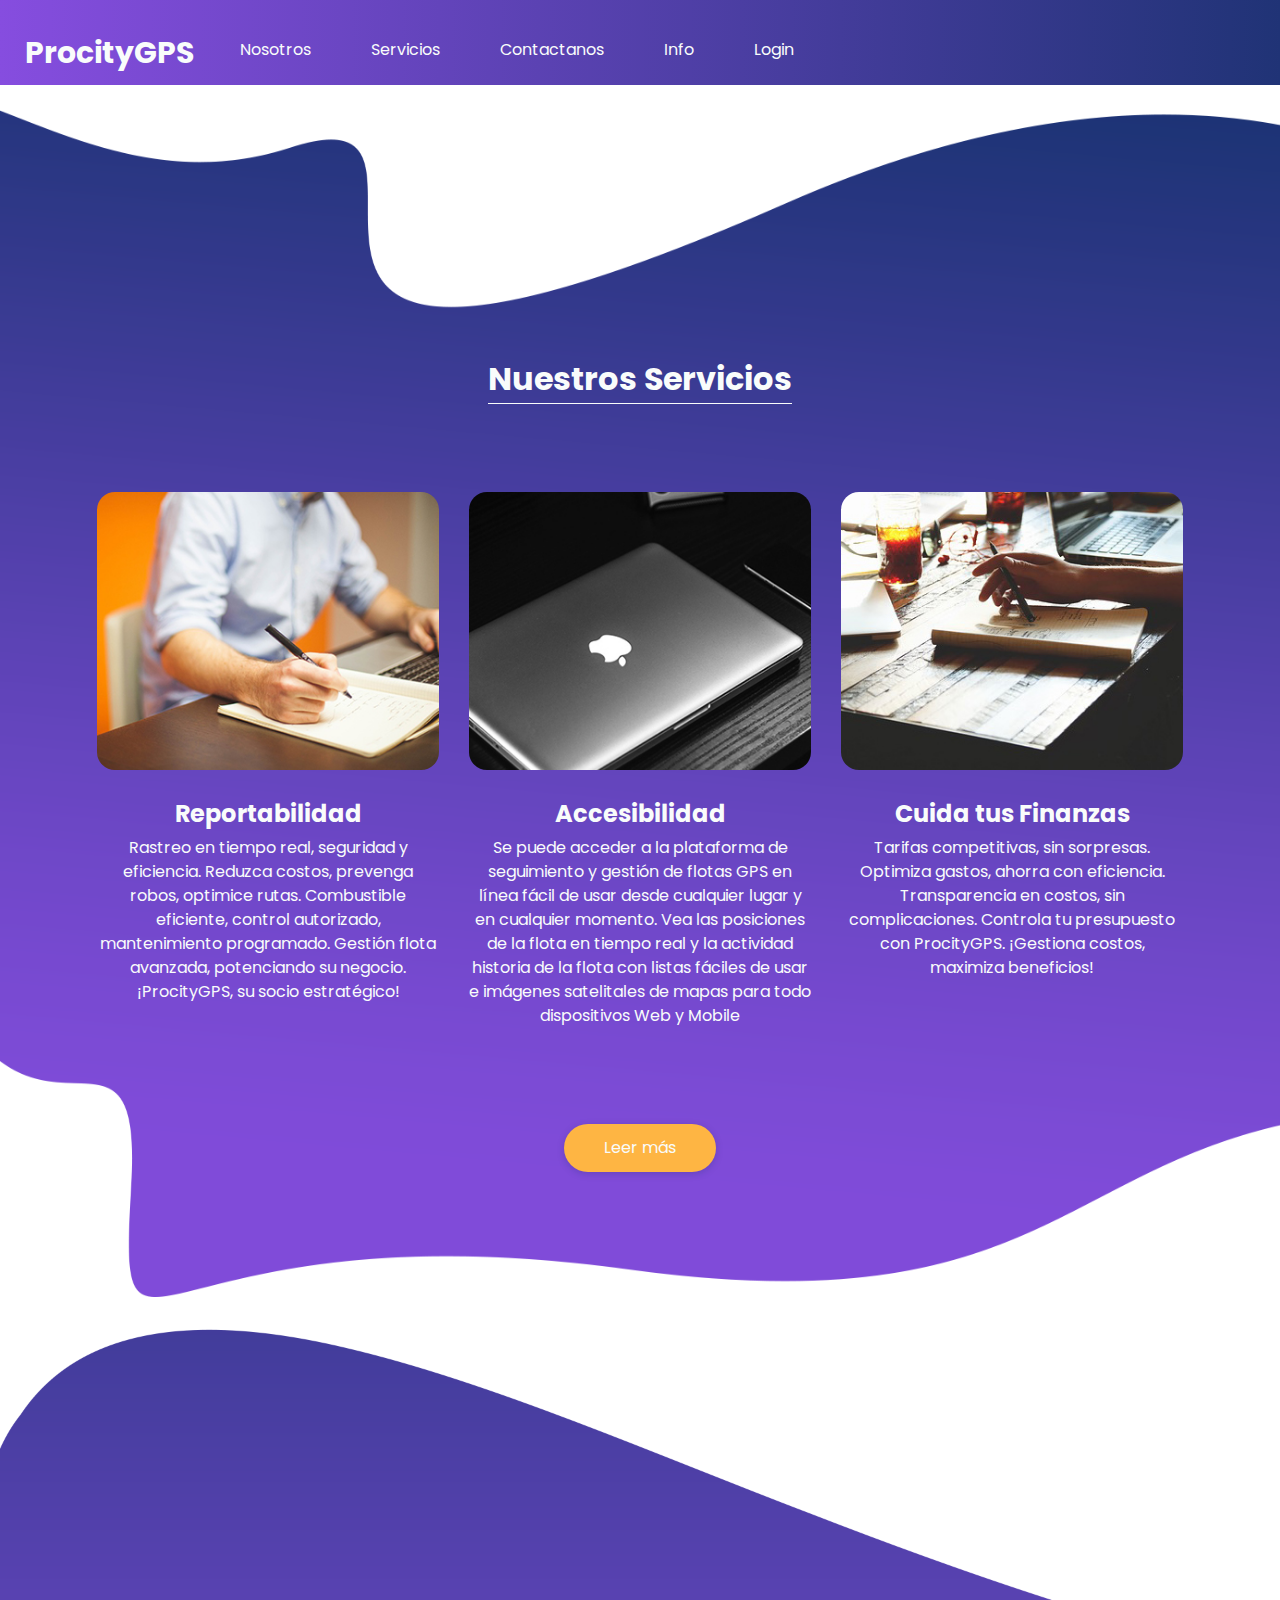
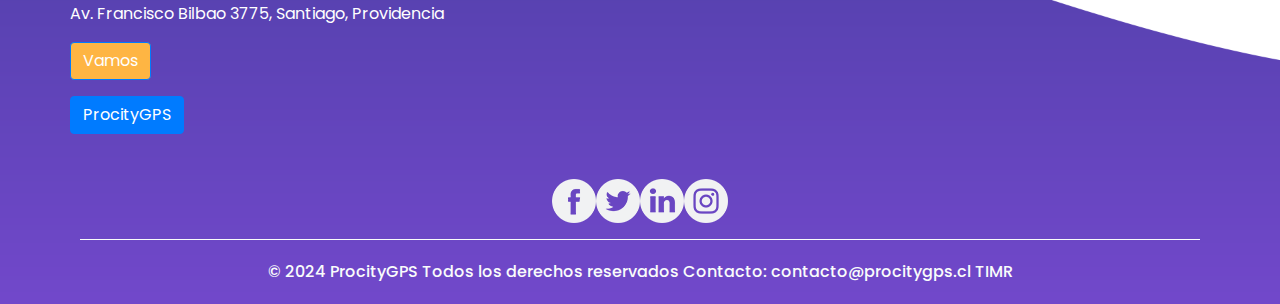
<file: service.html>
<!DOCTYPE html><html><head><meta charset="utf-8"/>

  
  <meta http-equiv="X-UA-Compatible" content="IE=edge"/>
  <!-- Mobile Metas -->
  <meta name="viewport" content="width=device-width, initial-scale=1, shrink-to-fit=no"/>
  <!-- Site Metas -->
  <meta name="keywords" content=""/>
  <meta name="description" content=""/>
  <meta name="author" content=""/>

  <title>ProcityGPS</title>

  <!-- slider stylesheet -->
  <link rel="stylesheet" type="text/css" href="https://cdnjs.cloudflare.com/ajax/libs/OwlCarousel2/2.1.3/assets/owl.carousel.min.css"/>

  <!-- bootstrap core css -->
  <link rel="stylesheet" type="text/css" href="css/bootstrap.css"/>

  <!-- fonts style -->
  <link href="https://fonts.googleapis.com/css?family=Dosis:400,500|Poppins:400,700&amp;display=swap" rel="stylesheet"/>
  <!-- Custom styles for this template -->
  <link href="css/style.css" rel="stylesheet"/>
  <!-- responsive style -->
  <link href="css/responsive.css" rel="stylesheet"/>
</head>

<body class="sub_page">
  <div class="hero_area">
    <!-- header section strats -->
    <header class="header_section">
      <div class="container-fluid">
        <div class="row">
          <div class="col-lg-8">
            <nav class="navbar navbar-expand-lg custom_nav-container ">
              <a class="navbar-brand" href="index.html">
                <span>
                  ProcityGPS
                </span>
              </a>
              <button class="navbar-toggler" type="button" data-toggle="collapse" data-target="#navbarSupportedContent" aria-controls="navbarSupportedContent" aria-expanded="false" aria-label="Toggle navigation">
                <span class="navbar-toggler-icon"></span>
              </button>
<!-- accesos directos a cada pagina -->
              <div class="collapse navbar-collapse" id="navbarSupportedContent">
                <div class="d-flex  flex-column flex-lg-row align-items-center">
                  <ul class="navbar-nav">
                    <li class="nav-item">
                      <a class="nav-link" href="about.html">Nosotros </a>
                    </li>
                    <li class="nav-item">
                      <a class="nav-link" href="service.html">Servicios </a>
                    </li>
                    <li class="nav-item">
                      <a class="nav-link" href="contact.html">Contactanos</a>
                    </li>
                    <li class="nav-item">
                      <a class="nav-link" href="info.html">Info</a>
                    </li>                  
                    <li class="nav-item">
                      <a class="nav-link" href="https://procitygps.cl/login"> Login</a>
                    </li>
                  </ul>
                  </form>
                </div>
              </div>
            </nav>
          </div>
        </div>
      </div>
    </header>
    <!-- end header section -->
  </div>

  <!-- service section -->

  <section class="service_section">
    <div class="container">
      <div class="custom_heading-container">
        <h2>Nuestros Servicios</h2>
      </div>
      <div class="service_container layout_padding2">
        <div class="service_box">
          <div class="img-box">
            <img src="images/s-1.jpg" alt=""/>
          </div>
          <div class="detail-box">
            <h4>Reportabilidad <br/></h4>
            <p>Rastreo en tiempo real, seguridad y eficiencia. 
              Reduzca costos, prevenga robos, optimice rutas. 
              Combustible eficiente, control autorizado, mantenimiento programado. 
              Gestión flota avanzada, potenciando su negocio. 
              ¡ProcityGPS, su socio estratégico!</p>
          </div>
        </div>
        <div class="service_box">
          <div class="img-box">
            <img src="images/s-2.jpg" alt=""/>
          </div>
          <div class="detail-box">
            <h4>Accesibilidad <br/></h4>
            <p>Se puede acceder a la plataforma de seguimiento y gestión de flotas GPS en línea 
              fácil de usar desde cualquier lugar y en cualquier momento. 
              Vea las posiciones de la flota en tiempo real y la actividad historia de la flota con 
              listas fáciles de usar e imágenes satelitales de mapas 
              para todo dispositivos Web y Mobile</p>
          </div>
        </div>
        <div class="service_box">
          <div class="img-box">
            <img src="images/s-3.jpg" alt=""/>
          </div>
          <div class="detail-box">
            <h4>Cuida tus Finanzas <br/></h4>
            <p>Tarifas competitivas, sin sorpresas. Optimiza gastos, ahorra con eficiencia. 
              Transparencia en costos, sin complicaciones. 
              Controla tu presupuesto con ProcityGPS. 
              ¡Gestiona costos, maximiza beneficios!</p>
          </div>
        </div>
      </div>
      <div>
        <a href="info.html">Leer más</a>
      </div>
    </div>
  </section>
  <!-- end service section -->

  <div class="footer_bg">
    <!-- desde aca parte la cola -->
    <section class="info_section layout_padding2-bottom">
        <div class="container">
          <div class="detail-box">
            <p style="color: #fff;">Av. Francisco Bilbao 3775, Santiago, Providencia</p>
        </div>
        <div class="btn-box">
            <!-- Botón para ir a Google Maps -->
            <a href="https://www.google.com/maps?q=Av.+Francisco+Bilbao+3775,+Santiago,+Providencia" 
            class="btn btn-primary" target="_blank" style="background-color: #feb543;">Vamos</a>
        </div>
        <p></p>
            <div class="detail-box"></div>
            <div class="btn-box">
                <!-- Botón para regresar al inicio -->
                <a href="index.html" class="btn btn-primary">ProcityGPS</a>
            </div>
        </div>
    </section>
    <!-- footer section -->
      
    <!-- la wea de red social ql -->
    <div class="d-flex flex-column flex-lg-row justify-content-center align-items-center align-items-lg-baseline">
      <!-- Facebook -->
      <div class="social-box">
        <a href="https://www.facebook.com/profile.php?id=100063484573743&mibextid=%22%22" target="_blank" title="Facebook">
          <img src="images/fb.png" alt="Facebook"/>
        </a>
      </div>
      <!-- Twitter -->
      <div class="social-box">
        <a href="https://twitter.com/procitygps" target="_blank" title="Twitter">
          <img src="images/twitter.png" alt="Twitter"/>
        </a>
      </div>
      <!-- LinkedIn -->
      <div class="social-box">
        <a href="aca la wea de linke" target="_blank" title="LinkedIn">
          <img src="images/linkedin1.png" alt="LinkedIn"/>
        </a>
      </div>
      <!-- Instagram -->
      <div class="social-box">
        <a href="https://www.instagram.com/progps.cl?igsh=d2doZ2NsMnRhZGk0" target="_blank" title="Instagram">
          <img src="images/instagram1.png" alt="Instagram"/>
        </a>
      </div>
    </div>
    <!-- espacio ql pal formato -->
    <p>
    </p>
    <!-- footer section -->
    <section class="container-fluid footer_section">
      <p>© 2024 ProcityGPS Todos los derechos reservados
           Contacto: contacto@procitygps.cl<a href="hhttps://procitygps.cl/"> TIMR </a></p>
    </section>
    <!-- footer section -->
  </div>
  <script type="text/javascript" src="js/jquery-3.4.1.min.js"></script>
  <script type="text/javascript" src="js/bootstrap.js"></script>
</body></html>
</file>
<file: css/style.css>
body {
  font-family: "Poppins", sans-serif;
  color: #0c0c0c;
  background-color: #ffffff;
}

.layout_padding {
  padding: 75px 0;
}

.layout_padding2 {
  padding: 45px 0;
}

.layout_padding2-top {
  padding-top: 45px;
}

.layout_padding2-bottom {
  padding-bottom: 45px;
}

.layout_padding-top {
  padding-top: 75px;
}

.layout_padding-bottom {
  padding-bottom: 75px;
}

.custom_heading-container {
  display: -webkit-box;
  display: -ms-flexbox;
  display: flex;
  -webkit-box-pack: center;
      -ms-flex-pack: center;
          justify-content: center;
}

.custom_heading-container h2 {
  font-weight: bold;
  border-bottom: 1px solid #feb543;
  padding-bottom: 5px;
}

/*header section*/
.hero_area {
  height: 94vh;
  background: -webkit-gradient(linear, left top, right top, from(#864ddf), to(#203376));
  background: linear-gradient(to right, #864ddf, #203376);
}

/*aca saque esa mierda de png pa las imagenes qls - Modificacion MR*/
.hero_area::before {
  content: "";
  position: absolute;
  width: 58%;
  height: 86%;
  /*background-image: url(../images/hero-bg.png);*/ 
  background-size: 100% 100%;
  background-repeat: no-repeat;
  top: 25px;
  right: 0;
}

.sub_page .hero_area {
  height: auto;
}

.sub_page .hero_area::before {
  display: none;
}

.hero_area.sub_pages {
  height: auto;
}

.header_section {
  padding-top: 15px;
}

.header_section .container-fluid {
  padding-right: 25px;
  padding-left: 25px;
}

.header_section .nav_container {
  margin: 0 auto;
}

.custom_nav-container.navbar-expand-lg .navbar-nav .nav-link {
  padding: 10px 30px;
  color: #f9fcfb;
  text-align: center;
  text-transform: none;
}

a,
a:hover,
a:focus {
  text-decoration: none;
}

a:hover,
a:focus {
  color: initial;
}

.btn,
.btn:focus {
  outline: none !important;
  -webkit-box-shadow: none;
          box-shadow: none;
}

.navbar-brand,
.navbar-brand:hover {
  text-transform: none;
  font-weight: bold;
  font-size: 24px;
  color: #fafcfd;
}

.custom_nav-container .nav_search-btn {
  background-image: url(../images/search-icon.png);
  background-size: 22px;
  background-repeat: no-repeat;
  background-position-y: 7px;
  width: 35px;
  height: 35px;
  padding: 0;
  border: none;
}

.navbar-brand {
  display: -webkit-box;
  display: -ms-flexbox;
  display: flex;
  -webkit-box-align: center;
      -ms-flex-align: center;
          align-items: center;
}

/*Modificacion MR*/
.navbar-brand span {
  font-size: 30px; /* esta wea era el formato del home, "PROcityGPS" original en 20 */
  font-weight: 700;
  color: #f9fcfb;
  margin-top: 5px;
  text-transform: none;
}

.custom_nav-container {
  z-index: 99999;
  padding: 5px 0;
}

.custom_nav-container .navbar-toggler {
  outline: none;
}

.custom_nav-container .navbar-toggler .navbar-toggler-icon {
  background-image: url(../images/menu.png);
  background-size: 40px;
}

/*end header section*/
/* slider section */
.slider_section {
  color: #f9fcfb;
  display: -webkit-box;
  display: -ms-flexbox;
  display: flex;
  -webkit-box-orient: vertical;
  -webkit-box-direction: normal;
      -ms-flex-direction: column;
          flex-direction: column;
  height: 90%;
  -webkit-box-pack: center;
      -ms-flex-pack: center;
          justify-content: center;
}

.slider_section .row {
  -webkit-box-align: center;
      -ms-flex-align: center;
          align-items: center;
}

.slider_section #carouselExampleIndicators {
  position: unset;
}

.slider_section .carousel_btn-container {
  width: 110px;
  position: absolute;
  bottom: 0;
  display: -webkit-box;
  display: -ms-flexbox;
  display: flex;
  -webkit-box-pack: justify;
      -ms-flex-pack: justify;
          justify-content: space-between;
  left: 2%;
  z-index: 999;
}

.slider_section .carousel_btn-container .carousel-control-prev,
.slider_section .carousel_btn-container .carousel-control-next {
  position: relative;
  width: 50px;
  height: 50px;
  border: none;
  border-radius: 100%;
  opacity: 1;
  background-repeat: no-repeat;
  background-size: 14px;
  background-position: center;
  background-color: #383a90;
  -webkit-transform: translateY(-50%);
          transform: translateY(-50%);
}

.slider_section .carousel_btn-container .carousel-control-prev:hover,
.slider_section .carousel_btn-container .carousel-control-next:hover {
  background-color: #feb543;
}

.slider_section .carousel_btn-container .carousel-control-prev {
  background-image: url(../images/prev.png);
}

.slider_section .carousel_btn-container .carousel-control-next {
  background-image: url(../images/next.png);
}

.slider_section ol.carousel-indicators {
  margin: 0;
  width: 75px;
  bottom: 10%;
  left: 47.5%;
}

.slider_section ol.carousel-indicators li {
  width: 55px;
  height: 55px;
  border-radius: 100%;
  text-indent: 0px;
  text-align: center;
  line-height: 55px;
  color: #f9fcfb;
  background-color: #547bfe;
  opacity: 1;
  display: none;
}

.slider_section ol.carousel-indicators li.active {
  display: block;
}

.slider_detail-box h1 {
  font-weight: bold;
  margin-bottom: 25px;
}

.slider_detail-box .btn-box a {
  display: inline-block;
  padding: 12px 40px;
  background-color: #feb543;
  color: #f9fcfb;
  border-radius: 25px;
  -webkit-box-shadow: 0px 2px 7px 0px rgba(32, 50, 117, 0.26);
  box-shadow: 0px 2px 7px 0px rgba(32, 50, 117, 0.26);
  -webkit-transition: all .3s;
  transition: all .3s;
  border: none;
  margin: 35px 0 50px 0;
}

.slider_detail-box .btn-box a:hover {
  -webkit-transform: translateY(-7px);
          transform: translateY(-7px);
}

.slider_img-box {
  width: 75%;
  margin: 0 auto;
}

.slider_img-box img {
  width: 100%;
}

.welcome_section {
  text-align: center;
}

.welcome_section .img-box {
  width: 65%;
  margin: 0 auto;
}

.welcome_section .img-box img {
  width: 100%;
}

.welcome_section .detail-box {
  margin-top: 45px;
}

.welcome_section .detail-box a {
  display: inline-block;
  padding: 12px 40px;
  background-color: #feb543;
  color: #f9fcfb;
  border-radius: 25px;
  -webkit-box-shadow: 0px 2px 7px 0px rgba(32, 50, 117, 0.26);
  box-shadow: 0px 2px 7px 0px rgba(32, 50, 117, 0.26);
  -webkit-transition: all .3s;
  transition: all .3s;
  border: none;
  margin-top: 45px;
}

.welcome_section .detail-box a:hover {
  -webkit-transform: translateY(-7px);
          transform: translateY(-7px);
}

.service_section {
  text-align: center;
  color: #f9fcfb;
  background-image: url(../images/service-bg.png);
  background-size: 100% 100%;
  padding-top: 275px;
  padding-bottom: 125px;
  background-repeat: no-repeat;
  margin-top: -150px;
}

.service_section .custom_heading-container h2 {
  border-color: #f9fcfb;
}

.service_section .service_container {
  display: -webkit-box;
  display: -ms-flexbox;
  display: flex;
  -webkit-box-pack: center;
      -ms-flex-pack: center;
          justify-content: center;
  -ms-flex-wrap: wrap;
      flex-wrap: wrap;
}

.service_section .service_container .service_box {
  width: 30%;
  min-width: 300px;
  margin: 35px 15px;
}

.service_section .service_container .service_box .img-box {
  border-radius: 18px;
  overflow: hidden;
}

.service_section .service_container .service_box .img-box img {
  width: 100%;
}

.service_section .service_container .service_box .detail-box {
  margin-top: 30px;
}

.service_section .service_container .service_box .detail-box h4 {
  font-weight: bold;
}

.service_section a {
  display: inline-block;
  padding: 12px 40px;
  background-color: #feb543;
  color: #f9fcfb;
  border-radius: 25px;
  -webkit-box-shadow: 0px 2px 7px 0px rgba(32, 50, 117, 0.26);
  box-shadow: 0px 2px 7px 0px rgba(32, 50, 117, 0.26);
  -webkit-transition: all .3s;
  transition: all .3s;
  border: none;
}

.service_section a:hover {
  -webkit-transform: translateY(-7px);
          transform: translateY(-7px);
}

.sub_page .service_section {
  margin-top: 00px;
  margin-bottom: 150px;
}

.problem_section {
  text-align: center;
}

.problem_section .img-box {
  width: 65%;
  margin: 0 auto;
}

.problem_section .img-box img {
  width: 100%;
}

.problem_section .detail-box {
  margin-top: 45px;
}

.problem_section .detail-box a {
  display: inline-block;
  padding: 12px 40px;
  background-color: #feb543;
  color: #f9fcfb;
  border-radius: 25px;
  -webkit-box-shadow: 0px 2px 7px 0px rgba(32, 50, 117, 0.26);
  box-shadow: 0px 2px 7px 0px rgba(32, 50, 117, 0.26);
  -webkit-transition: all .3s;
  transition: all .3s;
  border: none;
  margin-top: 45px;
}

.problem_section .detail-box a:hover {
  -webkit-transform: translateY(-7px);
          transform: translateY(-7px);
}

.why_section {
  color: #f9fcfb;
  background: -webkit-gradient(linear, left top, right top, from(#1b3374), to(#8f4fe8));
  background: linear-gradient(to right, #1b3374, #8f4fe8);
}

.why_section .custom_heading-container h2 {
  border-color: #f9fcfb;
}

.why_section p {
  text-align: center;
  margin: 40px 0 55px 0;
}

.why_section .row .col-md-3 {
  display: -webkit-box;
  display: -ms-flexbox;
  display: flex;
  -webkit-box-align: center;
      -ms-flex-align: center;
          align-items: center;
  -webkit-box-pack: center;
      -ms-flex-pack: center;
          justify-content: center;
}

.why_section .row .col-md-3 .img-box {
  width: 45px;
  margin-right: 15px;
}

.why_section .row .col-md-3 .img-box img {
  width: 100%;
}

.client_section h2 {
  font-weight: bold;
  text-align: center;
}

.client_section .carousel-control-prev,
.client_section .carousel-control-next {
  width: 65px;
  height: 60px;
  border: none;
  opacity: 1;
  background-repeat: no-repeat;
  background-size: 14px;
  background-position: center;
  background-color: #383a90;
  top: 50%;
  -webkit-transform: translateY(-50%);
          transform: translateY(-50%);
}

.client_section .carousel-control-prev:hover,
.client_section .carousel-control-next:hover {
  background-color: #feb543;
}

.client_section .carousel-control-prev {
  background-image: url(../images/prev.png);
}

.client_section .carousel-control-next {
  background-image: url(../images/next.png);
}

.client_container {
  width: 55%;
  margin: 0 auto;
}

.client_container .client_text {
  padding: 30px;
  border: 1px solid #bcbcbc;
  border-radius: 5px;
}

.client_container .detail-box {
  display: -webkit-box;
  display: -ms-flexbox;
  display: flex;
  -webkit-box-align: center;
      -ms-flex-align: center;
          align-items: center;
  margin-top: 30px;
}

.client_container .detail-box .img-box {
  width: 75px;
  margin-right: 15px;
  border: 10px solid #9852f2;
  border-radius: 100%;
  overflow: hidden;
}

.client_container .detail-box .img-box img {
  width: 100%;
}

.client_container .detail-box .name h5 {
  margin: 0;
}

.client_container .detail-box .name p {
  text-transform: uppercase;
  color: #0b93b1;
  margin: 0;
}

.contact_section .contact_heading {
  text-align: center;
  margin-bottom: 45px;
}

.contact_section .contact_heading h2 {
  font-weight: bold;
}

.contact_section form .form-control {
  border: none;
  background-color: #f2f3f4;
  outline: none;
  -webkit-box-shadow: none;
          box-shadow: none;
  border-radius: 0;
  height: 50px;
}

.contact_section form .form-control#inputMessage {
  height: 120px;
}

.contact_section form select.form-control {
  -webkit-appearance: none;
     -moz-appearance: none;
          appearance: none;
  position: relative;
  background-image: url(../images/down-arrow.png);
  background-repeat: no-repeat;
  background-position: 98%;
}

.contact_section button {
  display: inline-block;
  padding: 12px 40px;
  background-color: #a053f9;
  color: #f9fcfb;
  border-radius: 5px;
  -webkit-box-shadow: 0px 2px 7px 0px rgba(32, 50, 117, 0.26);
  box-shadow: 0px 2px 7px 0px rgba(32, 50, 117, 0.26);
  -webkit-transition: all .3s;
  transition: all .3s;
  border: none;
  text-transform: uppercase;
  -webkit-box-shadow: none;
          box-shadow: none;
  outline: none;
  margin-top: 35px;
  font-size: 15px;
}

.contact_section button:hover {
  -webkit-transform: translateY(-7px);
          transform: translateY(-7px);
}

/* info section */
.footer_bg {
  background-image: url(../images/footer-bg.png);
  background-size: cover;
  padding-top: 280px;
  margin-top: -125px;
}

.info_section {
  position: relative;
  font-family: "Poppins", sans-serif;
}

.info_section h3 {
  text-transform: uppercase;
  font-weight: bold;
  color: #f9fcfb;
  margin-bottom: 35px;
}

.info_section img {
  width: 100%;
}

.info_section ul {
  padding: 0;
}

.info_section ul li {
  list-style-type: none;
  margin: 10px 0;
}

.info_section ul li a,
.info_section ul li a:hover {
  color: #fff;
}

.info_section h5 {
  margin-bottom: 12px;
  font-size: 22px;
  color: #fff;
  padding: 1px 3px;
  border-bottom: 2px solid #feb543;
}

.info_section .social-box {
  margin: 25px 0;
}

.info_section .social-box img {
  width: 35px;
  margin-right: 5px;
}

.form_container form {
  display: -webkit-box;
  display: -ms-flexbox;
  display: flex;
  -webkit-box-align: center;
      -ms-flex-align: center;
          align-items: center;
}

.info_section .form_container label {
  margin: 0;
  font-size: 18px;
  text-transform: uppercase;
  color: #fff;
}

.info_section .form_container input {
  width: 300px;
  height: 40px;
  border: none;
  outline: none;
  padding-left: 15px;
  background-color: #fff;
  margin-left: 45px;
  margin-right: 10px;
}

.info_section .form_container button {
  display: inline-block;
  padding: 8px 50px;
  background-color: #ffca56;
  color: #f9fcfb;
  border-radius: 5px;
  -webkit-box-shadow: 0px 2px 7px 0px rgba(32, 50, 117, 0.26);
  box-shadow: 0px 2px 7px 0px rgba(32, 50, 117, 0.26);
  -webkit-transition: all .3s;
  transition: all .3s;
  border: none;
  border: none;
  text-transform: uppercase;
}

.info_section .form_container button:hover {
  -webkit-transform: translateY(-7px);
          transform: translateY(-7px);
}

.info_section .form_container button:hover {
  -webkit-transform: none;
          transform: none;
}

/* end info section */
/* footer section*/
.footer_section {
  font-weight: 500;
  display: -webkit-box;
  display: -ms-flexbox;
  display: flex;
  -webkit-box-pack: center;
      -ms-flex-pack: center;
          justify-content: center;
}

.footer_section p {
  color: #f9fcfb;
  margin: 0;
  text-align: center;
  padding: 20px 15%;
  border-top: 1px solid #f9fcfb;
}

.footer_section a {
  color: #f9fcfb;
}

.info_section h1,
.info_section h2 {
    margin-bottom: 40px; /* Puedes ajustar el valor según tu preferencia */
}
.subtitulo_detalle img {
  max-width: 25%;
  height: auto; /* Esto asegura que la altura se ajuste automáticamente para mantener la proporción */
}
.subtitulo_detalle {
  overflow: auto; /* Esto asegura que el contenedor se expanda para contener tanto el texto como la imagen */
}

.subtitulo_detalle img {
  float: right; /* Hace que la imagen flote a la derecha del contenedor */
  margin-left: 10px; /* Agrega un espacio a la izquierda de la imagen para separarla del texto */
}
.subtitulo_detalle {
  overflow: auto; /* Esto asegura que el contenedor se expanda para contener tanto el texto como la imagen */
}

.subtitulo_detalle img {
  float: right; /* Hace que la imagen flote a la derecha del contenedor */
  margin-left: 10px; /* Agrega un espacio a la izquierda de la imagen para separarla del texto */
}

.subtitulo_detalle p {
  margin-bottom: 0; /* Elimina el margen inferior del párrafo para reducir el espacio entre los párrafos */
}

.subtitulo_detalle::after {
  content: "";
  display: table;
  clear: both; /* Esto limpiará la propiedad float y garantizará que el contenedor se expanda correctamente */
}
.subtitulo_container h4,
.subtitulo_container .subtitulo_detalle {
    margin-bottom: 50px; /* Puedes ajustar el valor según tu preferencia */
}

/* end footer section*/
/*# sourceMappingURL=style.css.map */
</file>
<file: css/responsive.css>
@media (max-width: 1120px) {
  .footer_bg {
    margin-top: 0;
  }
}

@media (max-width: 992px) {
  .custom_nav-container .nav_search-btn {
    background-position: center;
  }

  .hero_area::before {
    display: none;
  }


  .service_section {
    background-size: cover;
  }

  .slider_section ol.carousel-indicators {
    display: none;

  }

  .slider_img-box img {
    z-index: 1;
    position: relative;
  }

  .slider_img-box {
    position: relative;
  }

  .slider_img-box::before {
    background-image: url(../images/hero-bg-mobile.png);
    width: 100%;
    height: 100%;
    content: "";
    position: absolute;
    background-size: cover;
    z-index: 0;
    left: 0;
    top: 0;
    transform: scale(1.7);
  }


  .hero_area {
    height: auto;
  }

  .slider_detail-box {
    margin-top: 35px;
    margin-bottom: 45px;
  }

  .slider_img-box {
    margin-bottom: 75px;
  }

  .slider_section .carousel_btn-container {
    display: none;
  }
}

@media (max-width: 768px) {




  .slider_section .carousel_btn-container {
    display: none;
  }



  .slider_section ol.carousel-indicators {
    margin: 0;
    width: 75px;
    bottom: initial;
    left: initial;
    top: 37%;
    right: 6%;
  }

  .slider_detail-box {
    text-align: center;
  }

  .info_section .form_container input {
    width: 100%;
    margin: 20px 0;
  }

  .form_container form {
    flex-direction: column;
  }

  .slider_img-box img {
    z-index: 1;
    position: relative;
  }

  .slider_img-box {
    position: relative;
  }

  .slider_img-box::before {
    background-image: url(../images/hero-bg-mobile.png);
    width: 100%;
    height: 100%;
    content: "";
    position: absolute;
    background-size: cover;
    z-index: 0;
    left: 0;
    top: 0;
    transform: scale(1.5);
  }

  .slider_section ol.carousel-indicators {
    display: none;
  }

  .service_section {
    padding-top: 375px;
    background-position: bottom;
    margin-top: -325px;
  }

  .client_container {
    width: 95%;
  }

  .client_section .carousel-control-prev,
  .client_section .carousel-control-next {
    display: none;
  }

  .why_section .row .col-md-3 {
    margin: 15px auto;
    justify-content: flex-start;
    width: min-content;
  }

  .footer_bg {
    padding-top: 300px;
  }

  .info_section .row>div {
    margin-bottom: 35px;
  }

}

@media (max-width: 576px) {


  .slider_section ol.carousel-indicators {
    right: 0;
  }
}

@media (max-width: 480px) {}

@media (max-width: 420px) {}

@media (max-width: 360px) {}

@media (min-width: 1200px) {
  .container {
    max-width: 1170px;
  }
}
</file>
